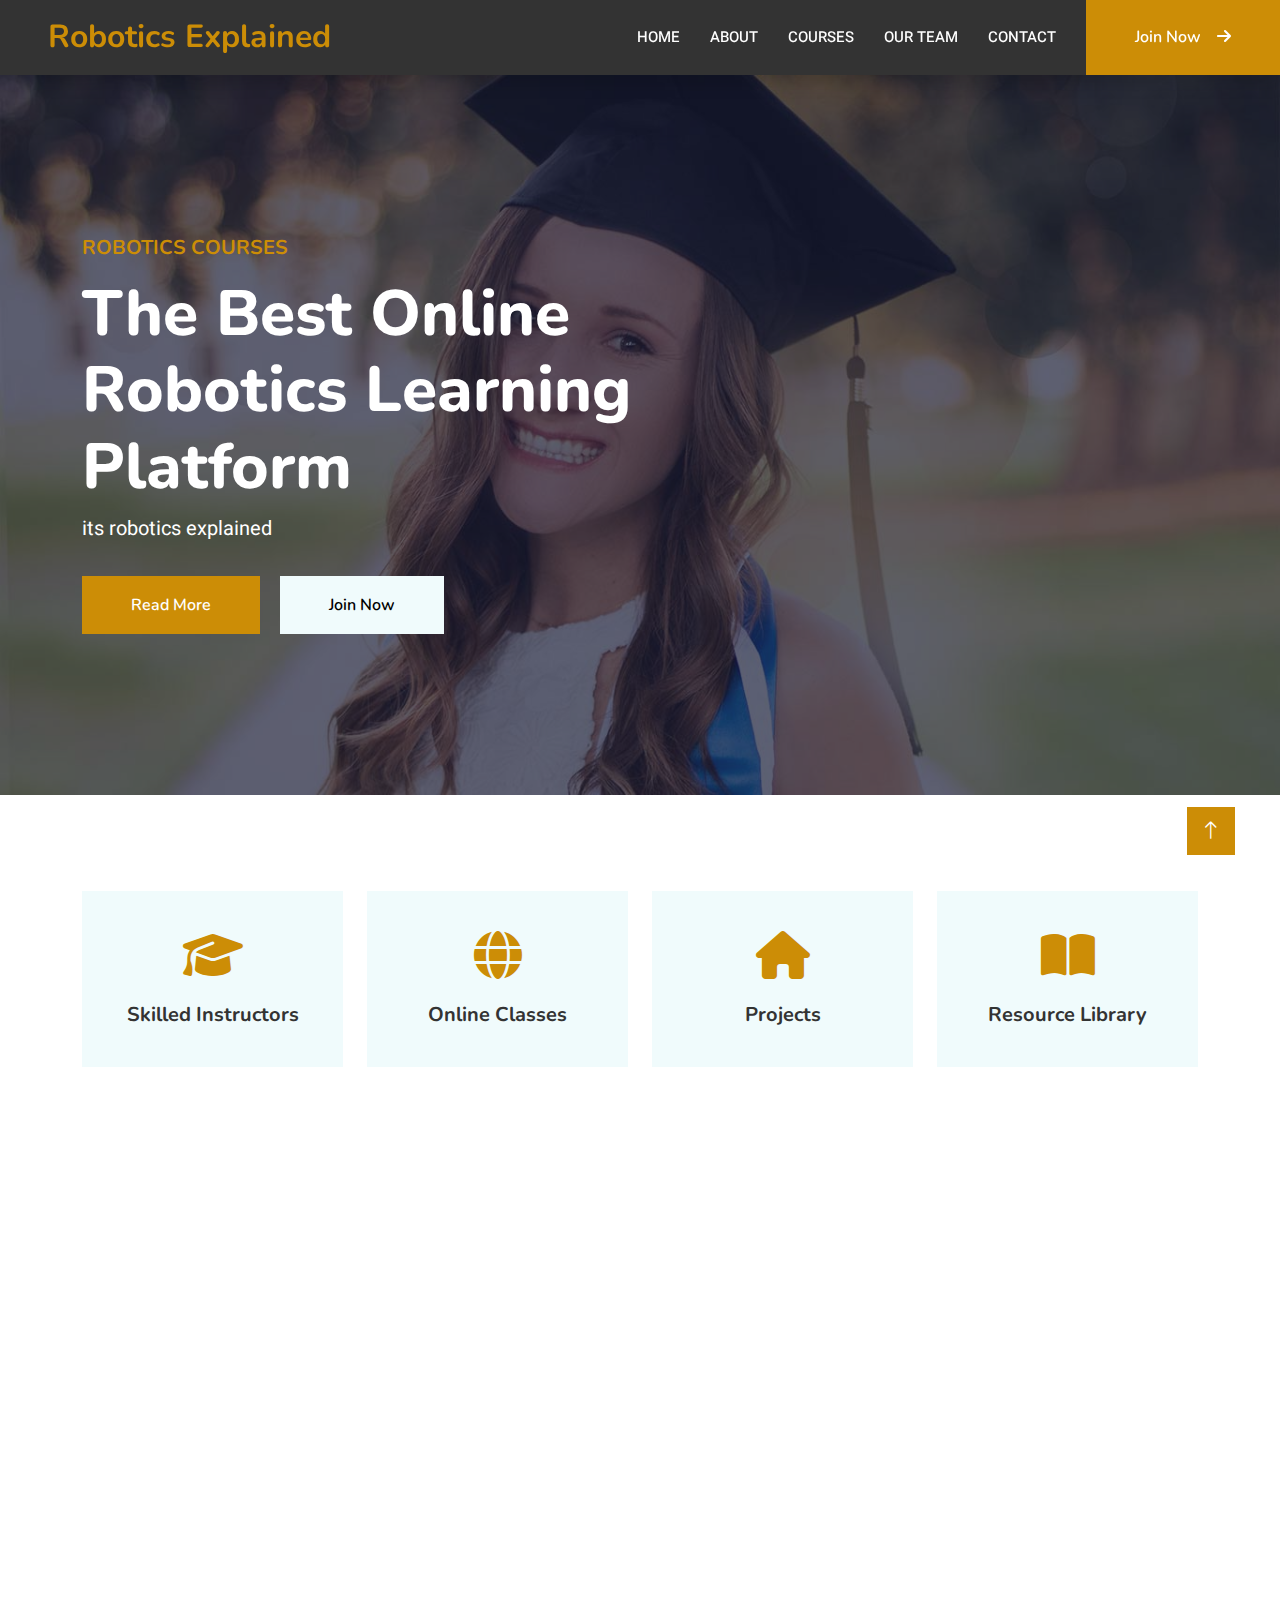
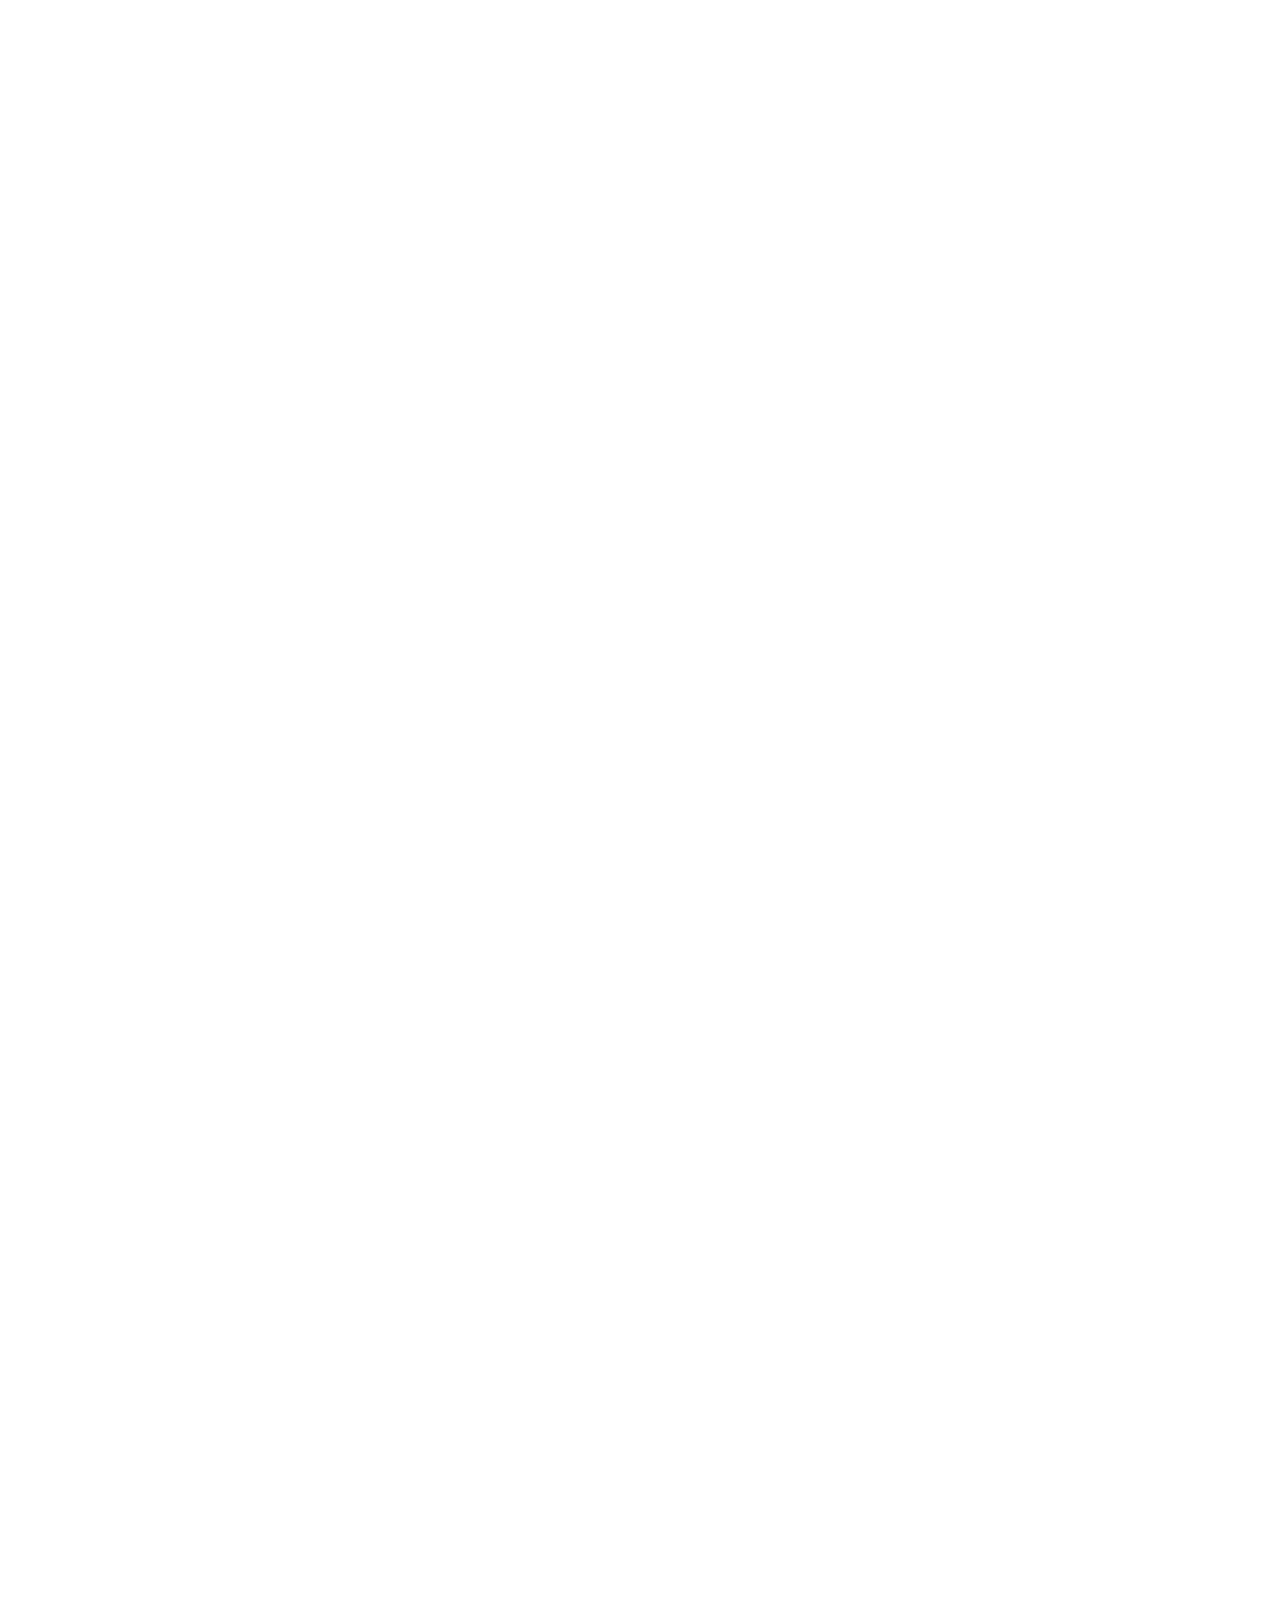
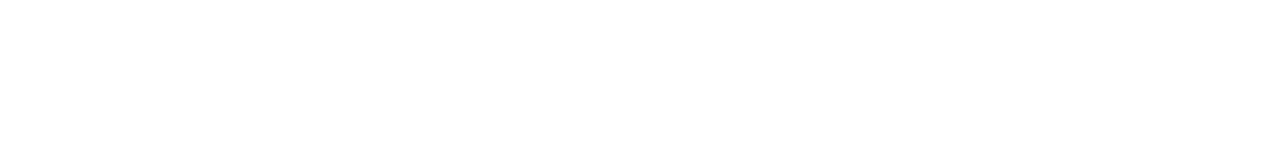
<file: index.html>
<!DOCTYPE html>
<html lang="en">

<head>
    <meta charset="utf-8">
    <title>Robotics Explained</title>
    <meta content="width=device-width, initial-scale=1.0" name="viewport">
    <meta content="" name="keywords">
    <meta content="" name="description">

    <!-- Favicon -->
    <link href="img/logo.png" rel="icon">

    <!-- Google Web Fonts -->
    <link rel="preconnect" href="https://fonts.googleapis.com">
    <link rel="preconnect" href="https://fonts.gstatic.com" crossorigin>
    <link href="https://fonts.googleapis.com/css2?family=Heebo:wght@400;500;600&family=Nunito:wght@600;700;800&display=swap" rel="stylesheet">

    <!-- Icon Font Stylesheet -->
    <link href="https://cdnjs.cloudflare.com/ajax/libs/font-awesome/6.4.2/css/all.min.css" rel="stylesheet">
    <link href="https://cdn.jsdelivr.net/npm/bootstrap-icons@1.4.1/font/bootstrap-icons.css" rel="stylesheet">

    <!-- Libraries Stylesheet -->
    <link href="lib/animate/animate.min.css" rel="stylesheet">
    <link href="lib/owlcarousel/assets/owl.carousel.min.css" rel="stylesheet">

    <!-- Customized Bootstrap Stylesheet -->
    <link href="css/bootstrap.min.css" rel="stylesheet">

    <!-- Template Stylesheet -->
    <link href="css/style.css" rel="stylesheet">
</head>

<body>
    <!-- Spinner Start -->
    <div id="spinner" class="show bg-white position-fixed translate-middle w-100 vh-100 top-50 start-50 d-flex align-items-center justify-content-center">
        <div class="spinner-border text-primary" style="width: 3rem; height: 3rem;" role="status">
            <span class="sr-only">Loading...</span>
        </div>
    </div>
    <!-- Spinner End -->


    <!-- Navbar Start -->
    <nav class="navbar navbar-expand-lg bg-white navbar-light shadow sticky-top p-0">
        <a href="./" class="navbar-brand d-flex align-items-center px-4 px-lg-5">
            <h2 class="m-0 text-primary"></i>Robotics Explained</h2>
        </a>
        <button type="button" class="navbar-toggler me-4" data-bs-toggle="collapse" data-bs-target="#navbarCollapse">
            <span class="navbar-toggler-icon"></span>
        </button>
        <div class="collapse navbar-collapse" id="navbarCollapse">
            <div class="navbar-nav ms-auto p-4 p-lg-0">
                <a href="./" class="nav-item nav-link active">Home</a>
                <a href="./about" class="nav-item nav-link">About</a>
                <a href="./courses" class="nav-item nav-link">Courses</a>
                <a href="./team" class="nav-item nav-link">Our Team</a>
                <!-- <div class="nav-item dropdown">
                    <a href="#" class="nav-link dropdown-toggle" data-bs-toggle="dropdown">Pages</a>
                    <div class="dropdown-menu fade-down m-0">
                        <a href="team.html" class="dropdown-item">Our Team</a>
                        <a href="testimonial.html" class="dropdown-item">Testimonial</a>
                        <a href="404.html" class="dropdown-item">404 Page</a>
                    </div>
                </div> -->
                <a href="./contact" class="nav-item nav-link">Contact</a>
            </div>
            <a href="" class="btn btn-primary py-4 px-lg-5 d-none d-lg-block">Join Now<i class="fa fa-arrow-right ms-3"></i></a>
        </div>
    </nav>
    <!-- Navbar End -->


    <!-- Carousel Start -->
    <div class="container-fluid p-0 mb-5">
        <div class="owl-carousel header-carousel position-relative">
            <div class="owl-carousel-item position-relative">
                <img class="img-fluid" src="img/carousel-1.jpg" alt="">
                <div class="position-absolute top-0 start-0 w-100 h-100 d-flex align-items-center" style="background: rgba(24, 29, 56, .7);">
                    <div class="container">
                        <div class="row justify-content-start">
                            <div class="col-sm-10 col-lg-8">
                                <h5 class="text-primary text-uppercase mb-3 animated slideInDown">Robotics Courses</h5>
                                <h1 class="display-3 text-white animated slideInDown">The Best Online Robotics Learning Platform</h1>
                                <p class="fs-5 text-white mb-4 pb-2">its robotics explained</p>
                                <a href="" class="btn btn-primary py-md-3 px-md-5 me-3 animated slideInLeft">Read More</a>
                                <a href="" class="btn btn-light py-md-3 px-md-5 animated slideInRight">Join Now</a>
                            </div>
                        </div>
                    </div>
                </div>
            </div>
            <!-- <div class="owl-carousel-item position-relative">
                <img class="img-fluid" src="img/carousel-2.jpg" alt="">
                <div class="position-absolute top-0 start-0 w-100 h-100 d-flex align-items-center" style="background: rgba(24, 29, 56, .7);">
                    <div class="container">
                        <div class="row justify-content-start">
                            <div class="col-sm-10 col-lg-8">
                                <h5 class="text-primary text-uppercase mb-3 animated slideInDown">Best Online Courses</h5>
                                <h1 class="display-3 text-white animated slideInDown">Get Educated Online From Your Home</h1>
                                <p class="fs-5 text-white mb-4 pb-2">Vero elitr justo clita lorem. Ipsum dolor at sed stet sit diam no. Kasd rebum ipsum et diam justo clita et kasd rebum sea sanctus eirmod elitr.</p>
                                <a href="" class="btn btn-primary py-md-3 px-md-5 me-3 animated slideInLeft">Read More</a>
                                <a href="" class="btn btn-light py-md-3 px-md-5 animated slideInRight">Join Now</a>
                            </div>
                        </div>
                    </div>
                </div>
            </div> -->
        </div>
    </div>
    <!-- Carousel End -->


    <!-- Service Start -->
    <div class="container-xxl py-5">
        <div class="container">
            <div class="row g-4">
                <div class="col-lg-3 col-sm-6 wow fadeInUp" data-wow-delay="0.1s">
                    <div class="service-item text-center pt-3">
                        <div class="p-4">
                            <i class="fa fa-3x fa-graduation-cap text-primary mb-4"></i>
                            <h5 class="mb-3">Skilled Instructors</h5>
                            <p></p>
                        </div>
                    </div>
                </div>
                <div class="col-lg-3 col-sm-6 wow fadeInUp" data-wow-delay="0.3s">
                    <div class="service-item text-center pt-3">
                        <div class="p-4">
                            <i class="fa fa-3x fa-globe text-primary mb-4"></i>
                            <h5 class="mb-3">Online Classes</h5>
                            <p></p>
                        </div>
                    </div>
                </div>
                <div class="col-lg-3 col-sm-6 wow fadeInUp" data-wow-delay="0.5s">
                    <div class="service-item text-center pt-3">
                        <div class="p-4">
                            <i class="fa fa-3x fa-home text-primary mb-4"></i>
                            <h5 class="mb-3">Projects</h5>
                            <p></p>
                        </div>
                    </div>
                </div>
                <div class="col-lg-3 col-sm-6 wow fadeInUp" data-wow-delay="0.7s">
                    <div class="service-item text-center pt-3">
                        <div class="p-4">
                            <i class="fa fa-3x fa-book-open text-primary mb-4"></i>
                            <h5 class="mb-3">Resource Library</h5>
                            <p></p>
                        </div>
                    </div>
                </div>
            </div>
        </div>
    </div>
    <!-- Service End -->


    <!-- About Start -->
    <div class="container-xxl py-5">
        <div class="container">
            <div class="row g-5">
                <div class="col-lg-6 wow fadeInUp" data-wow-delay="0.1s" style="min-height: 400px;">
                    <div class="position-relative h-100">
                        <img class="img-fluid position-absolute w-100 h-100" src="img/about.jpg" alt="" style="object-fit: cover;">
                    </div>
                </div>
                <div class="col-lg-6 wow fadeInUp" data-wow-delay="0.3s">
                    <h6 class="section-title bg-white text-start text-primary pe-3">About Us</h6>
                    <h1 class="mb-4">Welcome to Robotics Explained</h1>
                    <!-- <p class="mb-4">Tempor erat elitr rebum at clita. Diam dolor diam ipsum sit. Aliqu diam amet diam et eos. Clita erat ipsum et lorem et sit.</p>
                    <p class="mb-4">Tempor erat elitr rebum at clita. Diam dolor diam ipsum sit. Aliqu diam amet diam et eos. Clita erat ipsum et lorem et sit, sed stet lorem sit clita duo justo magna dolore erat amet</p> -->
                    <div class="row gy-2 gx-4 mb-4">
                        <div class="col-sm-6">
                            <p class="mb-0"><i class="fa fa-arrow-right text-primary me-2"></i>Skilled Instructors</p>
                        </div>
                        <div class="col-sm-6">
                            <p class="mb-0"><i class="fa fa-arrow-right text-primary me-2"></i>Online Classes</p>
                        </div>
                        <div class="col-sm-6">
                            <p class="mb-0"><i class="fa fa-arrow-right text-primary me-2"></i>International Certificate</p>
                        </div>
                        <div class="col-sm-6">
                            <p class="mb-0"><i class="fa fa-arrow-right text-primary me-2"></i>Skilled Instructors</p>
                        </div>
                        <div class="col-sm-6">
                            <p class="mb-0"><i class="fa fa-arrow-right text-primary me-2"></i>Online Classes</p>
                        </div>
                        <div class="col-sm-6">
                            <p class="mb-0"><i class="fa fa-arrow-right text-primary me-2"></i>International Certificate</p>
                        </div>
                    </div>
                    <a class="btn btn-primary py-3 px-5 mt-2" href="">Read More</a>
                </div>
            </div>
        </div>
    </div>
    <!-- About End -->


    <!-- Categories Start -->
    <!-- <div class="container-xxl py-5 category">
        <div class="container">
            <div class="text-center wow fadeInUp" data-wow-delay="0.1s">
                <h6 class="section-title bg-white text-center text-primary px-3">Categories</h6>
                <h1 class="mb-5">Courses Categories</h1>
            </div>
            <div class="row g-3">
                <div class="col-lg-7 col-md-6">
                    <div class="row g-3">
                        <div class="col-lg-12 col-md-12 wow zoomIn" data-wow-delay="0.1s">
                            <a class="position-relative d-block overflow-hidden" href="">
                                <img class="img-fluid" src="img/cat-1.jpg" alt="">
                                <div class="bg-white text-center position-absolute bottom-0 end-0 py-2 px-3" style="margin: 1px;">
                                    <h5 class="m-0">ROS</h5>
                                    <small class="text-primary">2 Courses</small>
                                </div>
                            </a>
                        </div>
                        <div class="col-lg-6 col-md-12 wow zoomIn" data-wow-delay="0.3s">
                            <a class="position-relative d-block overflow-hidden" href="">
                                <img class="img-fluid" src="img/cat-2.jpg" alt="">
                                <div class="bg-white text-center position-absolute bottom-0 end-0 py-2 px-3" style="margin: 1px;">
                                    <h5 class="m-0">Deep Learning</h5>
                                    <small class="text-primary">2 Courses</small>
                                </div>
                            </a>
                        </div>
                        <div class="col-lg-6 col-md-12 wow zoomIn" data-wow-delay="0.5s">
                            <a class="position-relative d-block overflow-hidden" href="">
                                <img class="img-fluid" src="img/cat-3.jpg" alt="">
                                <div class="bg-white text-center position-absolute bottom-0 end-0 py-2 px-3" style="margin: 1px;">
                                    <h5 class="m-0">Robotics Simulators</h5>
                                    <small class="text-primary">3 Courses</small>
                                </div>
                            </a>
                        </div>
                    </div>
                </div>
                <div class="col-lg-5 col-md-6 wow zoomIn" data-wow-delay="0.7s" style="min-height: 350px;">
                    <a class="position-relative d-block h-100 overflow-hidden" href="">
                        <img class="img-fluid position-absolute w-100 h-100" src="img/cat-4.jpg" alt="" style="object-fit: cover;">
                        <div class="bg-white text-center position-absolute bottom-0 end-0 py-2 px-3" style="margin:  1px;">
                            <h5 class="m-0">Edge Devices</h5>
                            <small class="text-primary">1 Course</small>
                        </div>
                    </a>
                </div>
            </div>
        </div>
    </div> -->
    <!-- Categories Start -->


    <!-- Courses Start -->
    <div class="container-xxl py-5">
        <div class="container">
            <div class="text-center wow fadeInUp" data-wow-delay="0.1s">
                <h6 class="section-title bg-white text-center text-primary px-3">Courses</h6>
                <h1 class="mb-5">Popular Courses</h1>
            </div>
            <div class="row g-4 justify-content-center">
                <div class="col-lg-4 col-md-6 wow fadeInUp" data-wow-delay="0.1s">
                    <div class="course-item bg-light">
                        <div class="position-relative overflow-hidden">
                            <img class="img-fluid" src="img/course-1.jpg" alt="">
                            <div class="w-100 d-flex justify-content-center position-absolute bottom-0 start-0 mb-4">
                                <a href="#" class="flex-shrink-0 btn btn-sm btn-primary px-3 border-end" style="border-radius: 30px 0 0 30px;">Read More</a>
                                <a href="#" class="flex-shrink-0 btn btn-sm btn-primary px-3" style="border-radius: 0 30px 30px 0;">Join Now</a>
                            </div>
                        </div>
                        <div class="text-center p-4 pb-0">
                            <h3 class="mb-0">Free</h3>
                            <div class="mb-3">
                                <small class="fa fa-star text-primary"></small>
                                <small class="fa fa-star text-primary"></small>
                                <small class="fa fa-star text-primary"></small>
                                <small class="fa fa-star text-primary"></small>
                                <small class="fa fa-star text-primary"></small>
                                <small>(12)</small>
                            </div>
                            <h5 class="mb-4">Robotics Operating System (ROS)</h5>
                        </div>
                        <div class="d-flex border-top">
                            <small class="flex-fill text-center border-end py-2"><i class="fa fa-user-tie text-primary me-2"></i>Mumuksh</small>
                            <small class="flex-fill text-center border-end py-2"><i class="fa fa-clock text-primary me-2"></i>1.49 Hrs</small>
                            <small class="flex-fill text-center py-2"><i class="fa fa-user text-primary me-2"></i>30 Students</small>
                        </div>
                    </div>
                </div>
                <div class="col-lg-4 col-md-6 wow fadeInUp" data-wow-delay="0.3s">
                    <div class="course-item bg-light">
                        <div class="position-relative overflow-hidden">
                            <img class="img-fluid" src="img/course-2.jpg" alt="">
                            <div class="w-100 d-flex justify-content-center position-absolute bottom-0 start-0 mb-4">
                                <a href="#" class="flex-shrink-0 btn btn-sm btn-primary px-3 border-end" style="border-radius: 30px 0 0 30px;">Read More</a>
                                <a href="#" class="flex-shrink-0 btn btn-sm btn-primary px-3" style="border-radius: 0 30px 30px 0;">Join Now</a>
                            </div>
                        </div>
                        <div class="text-center p-4 pb-0">
                            <h3 class="mb-0">Free</h3>
                            <div class="mb-3">
                                <small class="fa fa-star text-primary"></small>
                                <small class="fa fa-star text-primary"></small>
                                <small class="fa fa-star text-primary"></small>
                                <small class="fa fa-star text-primary"></small>
                                <small class="fa fa-star text-primary"></small>
                                <small>(10)</small>
                            </div>
                            <h5 class="mb-4">Deep Learning for Robotics</h5>
                        </div>
                        <div class="d-flex border-top">
                            <small class="flex-fill text-center border-end py-2"><i class="fa fa-user-tie text-primary me-2"></i>Manan</small>
                            <small class="flex-fill text-center border-end py-2"><i class="fa fa-clock text-primary me-2"></i>10.49 Hrs</small>
                            <small class="flex-fill text-center py-2"><i class="fa fa-user text-primary me-2"></i>30 Students</small>
                        </div>
                    </div>
                </div>
                <div class="col-lg-4 col-md-6 wow fadeInUp" data-wow-delay="0.5s">
                    <div class="course-item bg-light">
                        <div class="position-relative overflow-hidden">
                            <img class="img-fluid" src="img/course-3.jpg" alt="">
                            <div class="w-100 d-flex justify-content-center position-absolute bottom-0 start-0 mb-4">
                                <a href="#" class="flex-shrink-0 btn btn-sm btn-primary px-3 border-end" style="border-radius: 30px 0 0 30px;">Read More</a>
                                <a href="#" class="flex-shrink-0 btn btn-sm btn-primary px-3" style="border-radius: 0 30px 30px 0;">Join Now</a>
                            </div>
                        </div>
                        <div class="text-center p-4 pb-0">
                            <h3 class="mb-0">Free</h3>
                            <div class="mb-3">
                                <small class="fa fa-star text-primary"></small>
                                <small class="fa fa-star text-primary"></small>
                                <small class="fa fa-star text-primary"></small>
                                <small class="fa fa-star text-primary"></small>
                                <small class="fa fa-star text-primary"></small>
                                <small>(1)</small>
                            </div>
                            <h5 class="mb-4">Deep Learning Tools for Edge Devices</h5>
                        </div>
                        <div class="d-flex border-top">
                            <small class="flex-fill text-center border-end py-2"><i class="fa fa-user-tie text-primary me-2"></i>Mumuksh</small>
                            <small class="flex-fill text-center border-end py-2"><i class="fa fa-clock text-primary me-2"></i>10 Hrs</small>
                            <small class="flex-fill text-center py-2"><i class="fa fa-user text-primary me-2"></i>30 Students</small>
                        </div>
                    </div>
                </div>
            </div>
        </div>
    </div>
    <!-- Courses End -->


    <!-- Team Start -->
    <div class="container-xxl py-5">
        <div class="container">
            <div class="text-center wow fadeInUp" data-wow-delay="0.1s">
                <h6 class="section-title bg-white text-center text-primary px-3">Instructors</h6>
                <h1 class="mb-5">Our Instructors</h1>
            </div>
            <div class="row g-4">
                <div class="col-lg-3 col-md-6 wow fadeInUp" data-wow-delay="0.1s">
                    <div class="team-item bg-light">
                        <div class="overflow-hidden">
                            <img class="img-fluid" src="img/team-1.jpg" alt="">
                        </div>
                        <div class="position-relative d-flex justify-content-center" style="margin-top: -23px;">
                            <div class="bg-light d-flex justify-content-center pt-2 px-1">
                                <a class="btn btn-sm-square btn-primary mx-1" href="https://www.linkedin.com/in/manan-tayal/"><i class="fab fa-linkedin-in"></i></a>
                                <a class="btn btn-sm-square btn-primary mx-1" href="https://x.com/tayalmanan28"><i class="fab fa-x-twitter"></i></a>
                                <a class="btn btn-sm-square btn-primary mx-1" href="https://github.com/tayalmanan28"><i class="fab fa-github"></i></a>
                            </div>
                        </div>
                        <div class="text-center p-4">
                            <h5 class="mb-0">Manan Tayal</h5>
                            <small>PhD, IISc, IIT Bombay'21</small>
                        </div>
                    </div>
                </div>
                <div class="col-lg-3 col-md-6 wow fadeInUp" data-wow-delay="0.3s">
                    <div class="team-item bg-light">
                        <div class="overflow-hidden">
                            <img class="img-fluid" src="img/team-2.jpg" alt="">
                        </div>
                        <div class="position-relative d-flex justify-content-center" style="margin-top: -23px;">
                            <div class="bg-light d-flex justify-content-center pt-2 px-1">
                                <a class="btn btn-sm-square btn-primary mx-1" href="https://www.linkedin.com/in/mumuksh-tayal-9802aa1b9/"><i class="fab fa-linkedin-in"></i></a>
                                <a class="btn btn-sm-square btn-primary mx-1" href="https://x.com/MT1699"><i class="fab fa-x-twitter"></i></a>
                                <a class="btn btn-sm-square btn-primary mx-1" href="https://github.com/MumukshTayal"><i class="fab fa-github"></i></a>
                            </div>
                        </div>
                        <div class="text-center p-4">
                            <h5 class="mb-0">Mumuksh Tayal</h5>
                            <small>M.Tech (Res.), IISc, IIT Gandhinagar'24</small>
                        </div>
                    </div>
                </div>
                <!-- <div class="col-lg-3 col-md-6 wow fadeInUp" data-wow-delay="0.5s">
                    <div class="team-item bg-light">
                        <div class="overflow-hidden">
                            <img class="img-fluid" src="img/team-3.jpg" alt="">
                        </div>
                        <div class="position-relative d-flex justify-content-center" style="margin-top: -23px;">
                            <div class="bg-light d-flex justify-content-center pt-2 px-1">
                                <a class="btn btn-sm-square btn-primary mx-1" href=""><i class="fab fa-facebook-f"></i></a>
                                <a class="btn btn-sm-square btn-primary mx-1" href=""><i class="fab fa-twitter"></i></a>
                                <a class="btn btn-sm-square btn-primary mx-1" href=""><i class="fab fa-instagram"></i></a>
                            </div>
                        </div>
                        <div class="text-center p-4">
                            <h5 class="mb-0">Instructor Name</h5>
                            <small>Designation</small>
                        </div>
                    </div>
                </div>
                <div class="col-lg-3 col-md-6 wow fadeInUp" data-wow-delay="0.7s">
                    <div class="team-item bg-light">
                        <div class="overflow-hidden">
                            <img class="img-fluid" src="img/team-4.jpg" alt="">
                        </div>
                        <div class="position-relative d-flex justify-content-center" style="margin-top: -23px;">
                            <div class="bg-light d-flex justify-content-center pt-2 px-1">
                                <a class="btn btn-sm-square btn-primary mx-1" href=""><i class="fab fa-facebook-f"></i></a>
                                <a class="btn btn-sm-square btn-primary mx-1" href=""><i class="fab fa-twitter"></i></a>
                                <a class="btn btn-sm-square btn-primary mx-1" href=""><i class="fab fa-instagram"></i></a>
                            </div>
                        </div>
                        <div class="text-center p-4">
                            <h5 class="mb-0">Instructor Name</h5>
                            <small>Designation</small>
                        </div>
                    </div>
                </div> -->
            </div>
        </div>
    </div>
    <!-- Team End -->


    <!-- Testimonial Start -->
    <!-- <div class="container-xxl py-5 wow fadeInUp" data-wow-delay="0.1s">
        <div class="container">
            <div class="text-center">
                <h6 class="section-title bg-white text-center text-primary px-3">Testimonial</h6>
                <h1 class="mb-5">Our Students Say!</h1>
            </div>
            <div class="owl-carousel testimonial-carousel position-relative">
                <div class="testimonial-item text-center">
                    <img class="border rounded-circle p-2 mx-auto mb-3" src="img/testimonial-1.jpg" style="width: 80px; height: 80px;">
                    <h5 class="mb-0">Client Name</h5>
                    <p>Profession</p>
                    <div class="testimonial-text bg-light text-center p-4">
                    <p class="mb-0">Tempor erat elitr rebum at clita. Diam dolor diam ipsum sit diam amet diam et eos. Clita erat ipsum et lorem et sit.</p>
                    </div>
                </div>
                <div class="testimonial-item text-center">
                    <img class="border rounded-circle p-2 mx-auto mb-3" src="img/testimonial-2.jpg" style="width: 80px; height: 80px;">
                    <h5 class="mb-0">Client Name</h5>
                    <p>Profession</p>
                    <div class="testimonial-text bg-light text-center p-4">
                    <p class="mb-0">Tempor erat elitr rebum at clita. Diam dolor diam ipsum sit diam amet diam et eos. Clita erat ipsum et lorem et sit.</p>
                    </div>
                </div>
                <div class="testimonial-item text-center">
                    <img class="border rounded-circle p-2 mx-auto mb-3" src="img/testimonial-3.jpg" style="width: 80px; height: 80px;">
                    <h5 class="mb-0">Client Name</h5>
                    <p>Profession</p>
                    <div class="testimonial-text bg-light text-center p-4">
                    <p class="mb-0">Tempor erat elitr rebum at clita. Diam dolor diam ipsum sit diam amet diam et eos. Clita erat ipsum et lorem et sit.</p>
                    </div>
                </div>
                <div class="testimonial-item text-center">
                    <img class="border rounded-circle p-2 mx-auto mb-3" src="img/testimonial-4.jpg" style="width: 80px; height: 80px;">
                    <h5 class="mb-0">Client Name</h5>
                    <p>Profession</p>
                    <div class="testimonial-text bg-light text-center p-4">
                    <p class="mb-0">Tempor erat elitr rebum at clita. Diam dolor diam ipsum sit diam amet diam et eos. Clita erat ipsum et lorem et sit.</p>
                    </div>
                </div>
            </div>
        </div>
    </div> -->
    <!-- Testimonial End -->
        

    <!-- Footer Start -->
    <div class="container-fluid bg-dark text-light footer pt-5 mt-5 wow fadeIn" data-wow-delay="0.1s">
        <div class="container py-5">
            <div class="row g-5">
                <div class="col-lg-3 col-md-6">
                    <h4 class="text-white mb-3">Quick Link</h4>
                    <a class="btn btn-link" href="">About Us</a>
                    <a class="btn btn-link" href="">Contact Us</a>
                    <a class="btn btn-link" href="">Privacy Policy</a>
                    <a class="btn btn-link" href="">Terms & Condition</a>
                    <a class="btn btn-link" href="">FAQs & Help</a>
                </div>
                <div class="col-lg-3 col-md-6">
                    <h4 class="text-white mb-3">Contact</h4>
                    <p class="mb-2"><i class="fa fa-map-marker-alt me-3"></i>Bangalore, India</p>
                    <p class="mb-2"><i class="fa fa-phone-alt me-3"></i>+012 345 67890</p>
                    <p class="mb-2"><i class="fa fa-envelope me-3"></i>info@example.com</p>
                    <div class="d-flex pt-2">
                        <a class="btn btn-outline-light btn-social" href="https://x.com/robotics_exp"><i class="fab fa-x-twitter"></i></a>
                        <a class="btn btn-outline-light btn-social" href="https://www.youtube.com/@robotics-explained"><i class="fab fa-youtube"></i></a>
                        <a class="btn btn-outline-light btn-social" href="https://www.linkedin.com/company/robotics-explained/"><i class="fab fa-linkedin-in"></i></a>
                    </div>
                </div>
                <!-- <div class="col-lg-3 col-md-6">
                    <h4 class="text-white mb-3">Gallery</h4>
                    <div class="row g-2 pt-2">
                        <div class="col-4">
                            <img class="img-fluid bg-light p-1" src="img/course-1.jpg" alt="">
                        </div>
                        <div class="col-4">
                            <img class="img-fluid bg-light p-1" src="img/course-2.jpg" alt="">
                        </div>
                        <div class="col-4">
                            <img class="img-fluid bg-light p-1" src="img/course-3.jpg" alt="">
                        </div>
                        <div class="col-4">
                            <img class="img-fluid bg-light p-1" src="img/course-2.jpg" alt="">
                        </div>
                        <div class="col-4">
                            <img class="img-fluid bg-light p-1" src="img/course-3.jpg" alt="">
                        </div>
                        <div class="col-4">
                            <img class="img-fluid bg-light p-1" src="img/course-1.jpg" alt="">
                        </div>
                    </div>
                </div> -->
                <!-- <div class="col-lg-3 col-md-6">
                    <h4 class="text-white mb-3">Newsletter</h4>
                    <p>Dolor amet sit justo amet elitr clita ipsum elitr est.</p>
                    <div class="position-relative mx-auto" style="max-width: 400px;">
                        <input class="form-control border-0 w-100 py-3 ps-4 pe-5" type="text" placeholder="Your email">
                        <button type="button" class="btn btn-primary py-2 position-absolute top-0 end-0 mt-2 me-2">SignUp</button>
                    </div>
                </div> -->
            </div>
        </div>
        <div class="container">
            <div class="copyright">
                <div class="row">
                    <div class="col-md-6 text-center text-md-start mb-3 mb-md-0">
                        &copy; <a class="border-bottom" href="#">Robotics Explained</a>, All Right Reserved.

                        <!--/*** This template is free as long as you keep the footer author’s credit link/attribution link/backlink. If you'd like to use the template without the footer author’s credit link/attribution link/backlink, you can purchase the Credit Removal License from "https://htmlcodex.com/credit-removal". Thank you for your support. ***/-->
                        Designed By <a class="border-bottom" href="https://htmlcodex.com">HTML Codex</a>
                    </div>
                    <!-- <div class="col-md-6 text-center text-md-end">
                        <div class="footer-menu">
                            <a href="">Home</a>
                            <a href="">Cookies</a>
                            <a href="">Help</a>
                            <a href="">FQAs</a>
                        </div>
                    </div> -->
                </div>
            </div>
        </div>
    </div>
    <!-- Footer End -->


    <!-- Back to Top -->
    <a href="#" class="btn btn-lg btn-primary btn-lg-square back-to-top"><i class="bi bi-arrow-up"></i></a>


    <!-- JavaScript Libraries -->
    <script src="https://code.jquery.com/jquery-3.4.1.min.js"></script>
    <script src="https://cdn.jsdelivr.net/npm/bootstrap@5.0.0/dist/js/bootstrap.bundle.min.js"></script>
    <script src="lib/wow/wow.min.js"></script>
    <script src="lib/easing/easing.min.js"></script>
    <script src="lib/waypoints/waypoints.min.js"></script>
    <script src="lib/owlcarousel/owl.carousel.min.js"></script>

    <!-- Template Javascript -->
    <script src="js/main.js"></script>
</body>

</html>
</file>
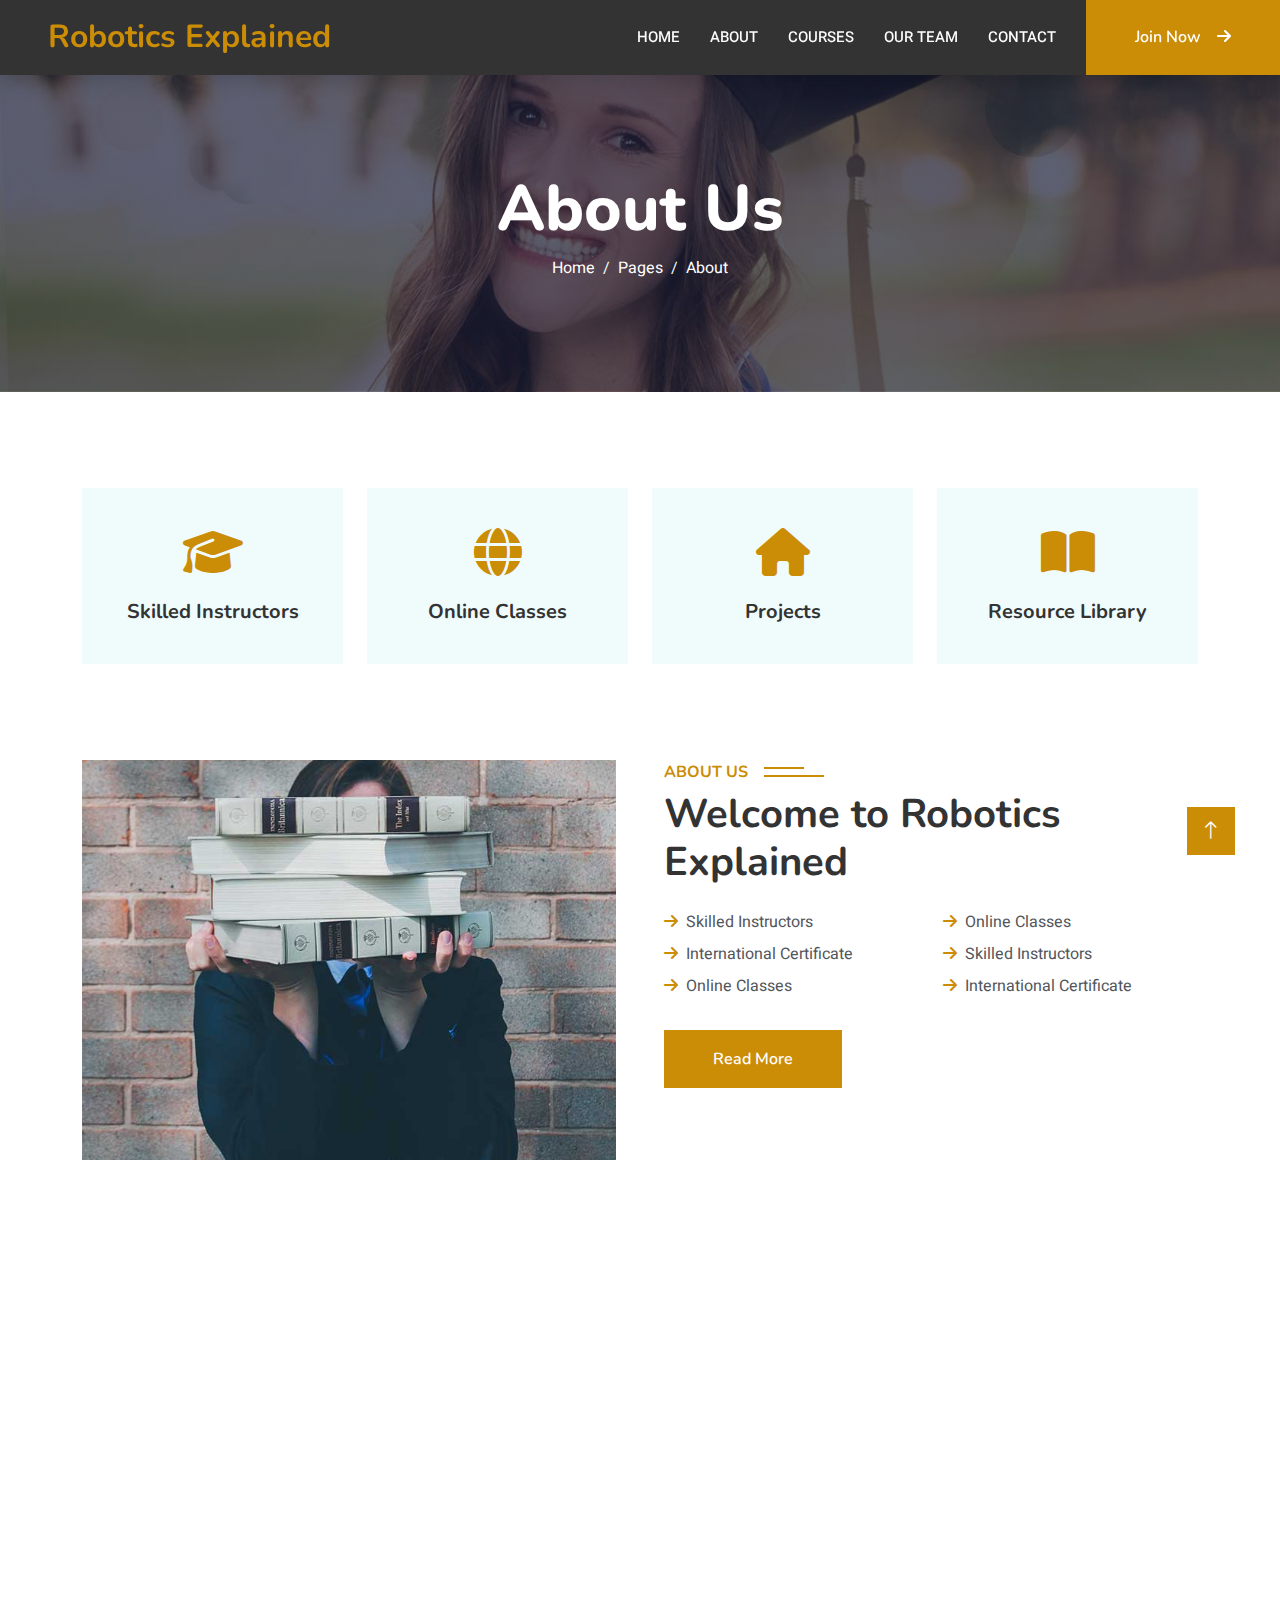
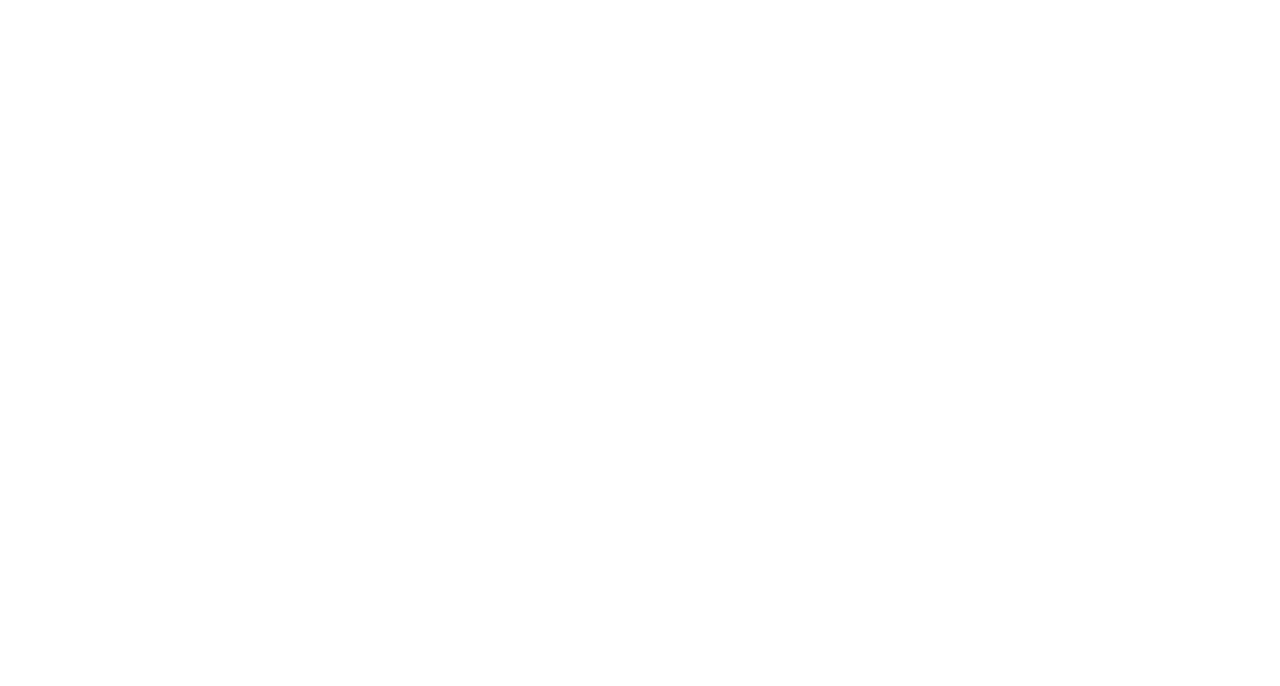
<file: about.html>
<!DOCTYPE html>
<html lang="en">

<head>
    <meta charset="utf-8">
    <title>Robotics Explained</title>
    <meta content="width=device-width, initial-scale=1.0" name="viewport">
    <meta content="" name="keywords">
    <meta content="" name="description">

    <!-- Favicon -->
    <link href="img/logo.png" rel="icon">

    <!-- Google Web Fonts -->
    <link rel="preconnect" href="https://fonts.googleapis.com">
    <link rel="preconnect" href="https://fonts.gstatic.com" crossorigin>
    <link href="https://fonts.googleapis.com/css2?family=Heebo:wght@400;500;600&family=Nunito:wght@600;700;800&display=swap" rel="stylesheet">

    <!-- Icon Font Stylesheet -->
    <link href="https://cdnjs.cloudflare.com/ajax/libs/font-awesome/6.4.2/css/all.min.css" rel="stylesheet">
    <link href="https://cdn.jsdelivr.net/npm/bootstrap-icons@1.4.1/font/bootstrap-icons.css" rel="stylesheet">

    <!-- Libraries Stylesheet -->
    <link href="lib/animate/animate.min.css" rel="stylesheet">
    <link href="lib/owlcarousel/assets/owl.carousel.min.css" rel="stylesheet">

    <!-- Customized Bootstrap Stylesheet -->
    <link href="css/bootstrap.min.css" rel="stylesheet">

    <!-- Template Stylesheet -->
    <link href="css/style.css" rel="stylesheet">
</head>

<body>
    <!-- Spinner Start -->
    <div id="spinner" class="show bg-white position-fixed translate-middle w-100 vh-100 top-50 start-50 d-flex align-items-center justify-content-center">
        <div class="spinner-border text-primary" style="width: 3rem; height: 3rem;" role="status">
            <span class="sr-only">Loading...</span>
        </div>
    </div>
    <!-- Spinner End -->


    <!-- Navbar Start -->
    <nav class="navbar navbar-expand-lg bg-white navbar-light shadow sticky-top p-0">
        <a href="./" class="navbar-brand d-flex align-items-center px-4 px-lg-5">
            <h2 class="m-0 text-primary"></i>Robotics Explained</h2>
        </a>
        <button type="button" class="navbar-toggler me-4" data-bs-toggle="collapse" data-bs-target="#navbarCollapse">
            <span class="navbar-toggler-icon"></span>
        </button>
        <div class="collapse navbar-collapse" id="navbarCollapse">
            <div class="navbar-nav ms-auto p-4 p-lg-0">
                <a href="./" class="nav-item nav-link active">Home</a>
                <a href="./about" class="nav-item nav-link">About</a>
                <a href="./courses" class="nav-item nav-link">Courses</a>
                <a href="./team" class="nav-item nav-link">Our Team</a>
                <!-- <div class="nav-item dropdown">
                    <a href="#" class="nav-link dropdown-toggle" data-bs-toggle="dropdown">Pages</a>
                    <div class="dropdown-menu fade-down m-0">
                        <a href="team.html" class="dropdown-item">Our Team</a>
                        <a href="testimonial.html" class="dropdown-item">Testimonial</a>
                        <a href="404.html" class="dropdown-item">404 Page</a>
                    </div>
                </div> -->
                <a href="./contact" class="nav-item nav-link">Contact</a>
            </div>
            <a href="" class="btn btn-primary py-4 px-lg-5 d-none d-lg-block">Join Now<i class="fa fa-arrow-right ms-3"></i></a>
        </div>
    </nav>
    <!-- Navbar End -->


    <!-- Header Start -->
    <div class="container-fluid bg-primary py-5 mb-5 page-header">
        <div class="container py-5">
            <div class="row justify-content-center">
                <div class="col-lg-10 text-center">
                    <h1 class="display-3 text-white animated slideInDown">About Us</h1>
                    <nav aria-label="breadcrumb">
                        <ol class="breadcrumb justify-content-center">
                            <li class="breadcrumb-item"><a class="text-white" href="#">Home</a></li>
                            <li class="breadcrumb-item"><a class="text-white" href="#">Pages</a></li>
                            <li class="breadcrumb-item text-white active" aria-current="page">About</li>
                        </ol>
                    </nav>
                </div>
            </div>
        </div>
    </div>
    <!-- Header End -->


    <!-- Service Start -->
    <div class="container-xxl py-5">
        <div class="container">
            <div class="row g-4">
                <div class="col-lg-3 col-sm-6 wow fadeInUp" data-wow-delay="0.1s">
                    <div class="service-item text-center pt-3">
                        <div class="p-4">
                            <i class="fa fa-3x fa-graduation-cap text-primary mb-4"></i>
                            <h5 class="mb-3">Skilled Instructors</h5>
                            <p></p>
                        </div>
                    </div>
                </div>
                <div class="col-lg-3 col-sm-6 wow fadeInUp" data-wow-delay="0.3s">
                    <div class="service-item text-center pt-3">
                        <div class="p-4">
                            <i class="fa fa-3x fa-globe text-primary mb-4"></i>
                            <h5 class="mb-3">Online Classes</h5>
                            <p></p>
                        </div>
                    </div>
                </div>
                <div class="col-lg-3 col-sm-6 wow fadeInUp" data-wow-delay="0.5s">
                    <div class="service-item text-center pt-3">
                        <div class="p-4">
                            <i class="fa fa-3x fa-home text-primary mb-4"></i>
                            <h5 class="mb-3">Projects</h5>
                            <p></p>
                        </div>
                    </div>
                </div>
                <div class="col-lg-3 col-sm-6 wow fadeInUp" data-wow-delay="0.7s">
                    <div class="service-item text-center pt-3">
                        <div class="p-4">
                            <i class="fa fa-3x fa-book-open text-primary mb-4"></i>
                            <h5 class="mb-3">Resource Library</h5>
                            <p></p>
                        </div>
                    </div>
                </div>
            </div>
        </div>
    </div>
    <!-- Service End -->


    <!-- About Start -->
    <div class="container-xxl py-5">
        <div class="container">
            <div class="row g-5">
                <div class="col-lg-6 wow fadeInUp" data-wow-delay="0.1s" style="min-height: 400px;">
                    <div class="position-relative h-100">
                        <img class="img-fluid position-absolute w-100 h-100" src="img/about.jpg" alt="" style="object-fit: cover;">
                    </div>
                </div>
                <div class="col-lg-6 wow fadeInUp" data-wow-delay="0.3s">
                    <h6 class="section-title bg-white text-start text-primary pe-3">About Us</h6>
                    <h1 class="mb-4">Welcome to Robotics Explained</h1>
                    <!-- <p class="mb-4">Tempor erat elitr rebum at clita. Diam dolor diam ipsum sit. Aliqu diam amet diam et eos. Clita erat ipsum et lorem et sit.</p>
                    <p class="mb-4">Tempor erat elitr rebum at clita. Diam dolor diam ipsum sit. Aliqu diam amet diam et eos. Clita erat ipsum et lorem et sit, sed stet lorem sit clita duo justo magna dolore erat amet</p> -->
                    <div class="row gy-2 gx-4 mb-4">
                        <div class="col-sm-6">
                            <p class="mb-0"><i class="fa fa-arrow-right text-primary me-2"></i>Skilled Instructors</p>
                        </div>
                        <div class="col-sm-6">
                            <p class="mb-0"><i class="fa fa-arrow-right text-primary me-2"></i>Online Classes</p>
                        </div>
                        <div class="col-sm-6">
                            <p class="mb-0"><i class="fa fa-arrow-right text-primary me-2"></i>International Certificate</p>
                        </div>
                        <div class="col-sm-6">
                            <p class="mb-0"><i class="fa fa-arrow-right text-primary me-2"></i>Skilled Instructors</p>
                        </div>
                        <div class="col-sm-6">
                            <p class="mb-0"><i class="fa fa-arrow-right text-primary me-2"></i>Online Classes</p>
                        </div>
                        <div class="col-sm-6">
                            <p class="mb-0"><i class="fa fa-arrow-right text-primary me-2"></i>International Certificate</p>
                        </div>
                    </div>
                    <a class="btn btn-primary py-3 px-5 mt-2" href="">Read More</a>
                </div>
            </div>
        </div>
    </div>
    <!-- About End -->


    <!-- Team Start -->
    <div class="container-xxl py-5">
        <div class="container">
            <div class="text-center wow fadeInUp" data-wow-delay="0.1s">
                <h6 class="section-title bg-white text-center text-primary px-3">Instructors</h6>
                <h1 class="mb-5">Expert Instructors</h1>
            </div>
            <div class="row g-4">
                <div class="col-lg-3 col-md-6 wow fadeInUp" data-wow-delay="0.1s">
                    <div class="team-item bg-light">
                        <div class="overflow-hidden">
                            <img class="img-fluid" src="img/team-1.jpg" alt="">
                        </div>
                        <div class="position-relative d-flex justify-content-center" style="margin-top: -23px;">
                            <div class="bg-light d-flex justify-content-center pt-2 px-1">
                                <a class="btn btn-sm-square btn-primary mx-1" href=""><i class="fab fa-linkedin-in"></i></a>
                                <a class="btn btn-sm-square btn-primary mx-1" href=""><i class="fab fa-x-twitter"></i></a>
                                <a class="btn btn-sm-square btn-primary mx-1" href=""><i class="fab fa-instagram"></i></a>
                            </div>
                        </div>
                        <div class="text-center p-4">
                            <h5 class="mb-0">Manan Tayal</h5>
                            <small>PhD, IISc, IIT Bombay'21</small>
                        </div>
                    </div>
                </div>
                <div class="col-lg-3 col-md-6 wow fadeInUp" data-wow-delay="0.3s">
                    <div class="team-item bg-light">
                        <div class="overflow-hidden">
                            <img class="img-fluid" src="img/team-2.jpg" alt="">
                        </div>
                        <div class="position-relative d-flex justify-content-center" style="margin-top: -23px;">
                            <div class="bg-light d-flex justify-content-center pt-2 px-1">
                                <a class="btn btn-sm-square btn-primary mx-1" href=""><i class="fab fa-linkedin-in"></i></a>
                                <a class="btn btn-sm-square btn-primary mx-1" href=""><i class="fab fa-x-twitter"></i></a>
                                <a class="btn btn-sm-square btn-primary mx-1" href=""><i class="fab fa-instagram"></i></a>
                            </div>
                        </div>
                        <div class="text-center p-4">
                            <h5 class="mb-0">Mumuksh Tayal</h5>
                            <small>M.Tech (Res.), IISc, IIT Gandhinagar'24</small>
                        </div>
                    </div>
                </div>
                <!-- <div class="col-lg-3 col-md-6 wow fadeInUp" data-wow-delay="0.5s">
                    <div class="team-item bg-light">
                        <div class="overflow-hidden">
                            <img class="img-fluid" src="img/team-3.jpg" alt="">
                        </div>
                        <div class="position-relative d-flex justify-content-center" style="margin-top: -23px;">
                            <div class="bg-light d-flex justify-content-center pt-2 px-1">
                                <a class="btn btn-sm-square btn-primary mx-1" href=""><i class="fab fa-facebook-f"></i></a>
                                <a class="btn btn-sm-square btn-primary mx-1" href=""><i class="fab fa-twitter"></i></a>
                                <a class="btn btn-sm-square btn-primary mx-1" href=""><i class="fab fa-instagram"></i></a>
                            </div>
                        </div>
                        <div class="text-center p-4">
                            <h5 class="mb-0">Instructor Name</h5>
                            <small>Designation</small>
                        </div>
                    </div>
                </div>
                <div class="col-lg-3 col-md-6 wow fadeInUp" data-wow-delay="0.7s">
                    <div class="team-item bg-light">
                        <div class="overflow-hidden">
                            <img class="img-fluid" src="img/team-4.jpg" alt="">
                        </div>
                        <div class="position-relative d-flex justify-content-center" style="margin-top: -23px;">
                            <div class="bg-light d-flex justify-content-center pt-2 px-1">
                                <a class="btn btn-sm-square btn-primary mx-1" href=""><i class="fab fa-facebook-f"></i></a>
                                <a class="btn btn-sm-square btn-primary mx-1" href=""><i class="fab fa-twitter"></i></a>
                                <a class="btn btn-sm-square btn-primary mx-1" href=""><i class="fab fa-instagram"></i></a>
                            </div>
                        </div>
                        <div class="text-center p-4">
                            <h5 class="mb-0">Instructor Name</h5>
                            <small>Designation</small>
                        </div>
                    </div>
                </div> -->
            </div>
        </div>
    </div>
    <!-- Team End -->
        

    <!-- Footer Start -->
    <div class="container-fluid bg-dark text-light footer pt-5 mt-5 wow fadeIn" data-wow-delay="0.1s">
        <div class="container py-5">
            <div class="row g-5">
                <div class="col-lg-3 col-md-6">
                    <h4 class="text-white mb-3">Quick Link</h4>
                    <a class="btn btn-link" href="">About Us</a>
                    <a class="btn btn-link" href="">Contact Us</a>
                    <a class="btn btn-link" href="">Privacy Policy</a>
                    <a class="btn btn-link" href="">Terms & Condition</a>
                    <a class="btn btn-link" href="">FAQs & Help</a>
                </div>
                <div class="col-lg-3 col-md-6">
                    <h4 class="text-white mb-3">Contact</h4>
                    <p class="mb-2"><i class="fa fa-map-marker-alt me-3"></i>Bangalore, India</p>
                    <p class="mb-2"><i class="fa fa-phone-alt me-3"></i>+012 345 67890</p>
                    <p class="mb-2"><i class="fa fa-envelope me-3"></i>info@example.com</p>
                    <div class="d-flex pt-2">
                        <a class="btn btn-outline-light btn-social" href="https://x.com/robotics_exp"><i class="fab fa-x-twitter"></i></a>
                        <a class="btn btn-outline-light btn-social" href="https://www.youtube.com/@robotics-explained"><i class="fab fa-youtube"></i></a>
                        <a class="btn btn-outline-light btn-social" href="https://www.linkedin.com/company/robotics-explained/"><i class="fab fa-linkedin-in"></i></a>
                    </div>
                </div>
                <!-- <div class="col-lg-3 col-md-6">
                    <h4 class="text-white mb-3">Gallery</h4>
                    <div class="row g-2 pt-2">
                        <div class="col-4">
                            <img class="img-fluid bg-light p-1" src="img/course-1.jpg" alt="">
                        </div>
                        <div class="col-4">
                            <img class="img-fluid bg-light p-1" src="img/course-2.jpg" alt="">
                        </div>
                        <div class="col-4">
                            <img class="img-fluid bg-light p-1" src="img/course-3.jpg" alt="">
                        </div>
                        <div class="col-4">
                            <img class="img-fluid bg-light p-1" src="img/course-2.jpg" alt="">
                        </div>
                        <div class="col-4">
                            <img class="img-fluid bg-light p-1" src="img/course-3.jpg" alt="">
                        </div>
                        <div class="col-4">
                            <img class="img-fluid bg-light p-1" src="img/course-1.jpg" alt="">
                        </div>
                    </div>
                </div> -->
                <!-- <div class="col-lg-3 col-md-6">
                    <h4 class="text-white mb-3">Newsletter</h4>
                    <p>Dolor amet sit justo amet elitr clita ipsum elitr est.</p>
                    <div class="position-relative mx-auto" style="max-width: 400px;">
                        <input class="form-control border-0 w-100 py-3 ps-4 pe-5" type="text" placeholder="Your email">
                        <button type="button" class="btn btn-primary py-2 position-absolute top-0 end-0 mt-2 me-2">SignUp</button>
                    </div>
                </div> -->
            </div>
        </div>
        <div class="container">
            <div class="copyright">
                <div class="row">
                    <div class="col-md-6 text-center text-md-start mb-3 mb-md-0">
                        &copy; <a class="border-bottom" href="#">Robotics Explained</a>, All Right Reserved.

                        <!--/*** This template is free as long as you keep the footer author’s credit link/attribution link/backlink. If you'd like to use the template without the footer author’s credit link/attribution link/backlink, you can purchase the Credit Removal License from "https://htmlcodex.com/credit-removal". Thank you for your support. ***/-->
                        Designed By <a class="border-bottom" href="https://htmlcodex.com">HTML Codex</a>
                    </div>
                    <!-- <div class="col-md-6 text-center text-md-end">
                        <div class="footer-menu">
                            <a href="">Home</a>
                            <a href="">Cookies</a>
                            <a href="">Help</a>
                            <a href="">FQAs</a>
                        </div>
                    </div> -->
                </div>
            </div>
        </div>
    </div>
    <!-- Footer End -->

    <!-- Back to Top -->
    <a href="#" class="btn btn-lg btn-primary btn-lg-square back-to-top"><i class="bi bi-arrow-up"></i></a>


    <!-- JavaScript Libraries -->
    <script src="https://code.jquery.com/jquery-3.4.1.min.js"></script>
    <script src="https://cdn.jsdelivr.net/npm/bootstrap@5.0.0/dist/js/bootstrap.bundle.min.js"></script>
    <script src="lib/wow/wow.min.js"></script>
    <script src="lib/easing/easing.min.js"></script>
    <script src="lib/waypoints/waypoints.min.js"></script>
    <script src="lib/owlcarousel/owl.carousel.min.js"></script>

    <!-- Template Javascript -->
    <script src="js/main.js"></script>
</body>

</html>
</file>
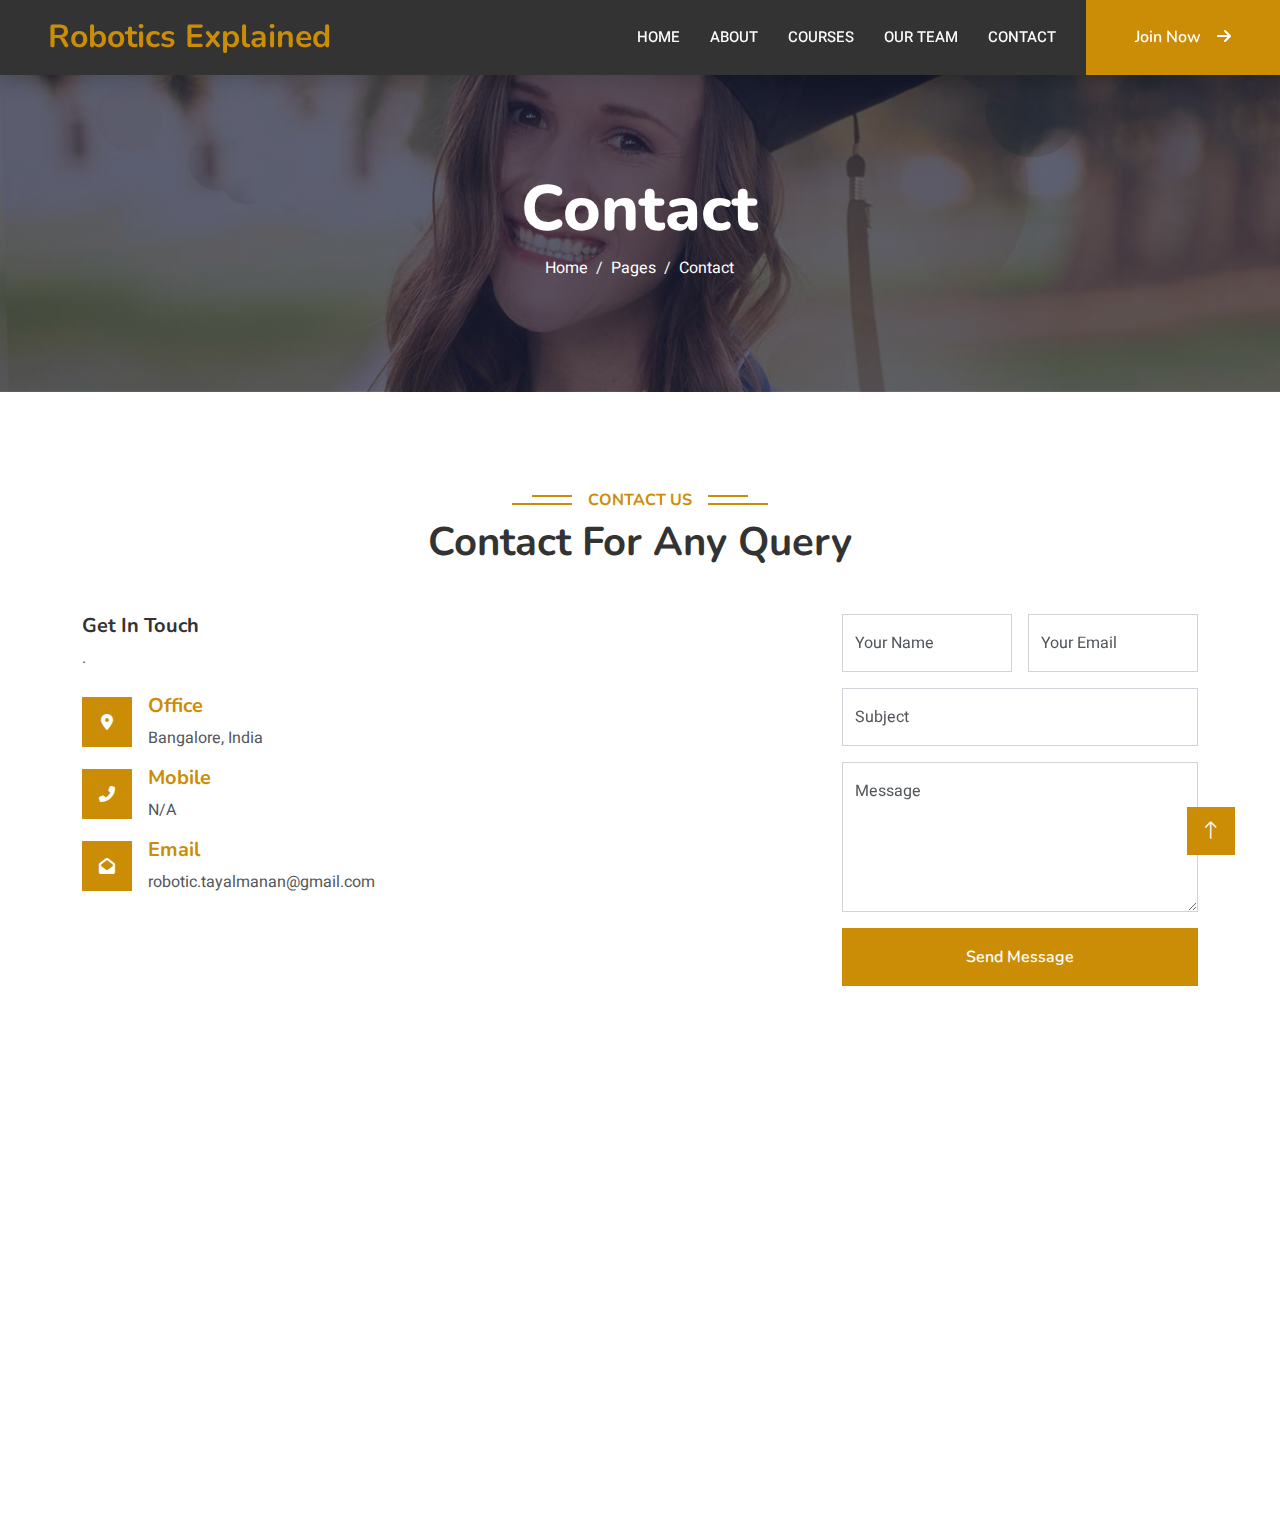
<file: contact.html>
<!DOCTYPE html>
<html lang="en">

<head>
    <meta charset="utf-8">
    <title>Robotics Explained</title>
    <meta content="width=device-width, initial-scale=1.0" name="viewport">
    <meta content="" name="keywords">
    <meta content="" name="description">

    <!-- Favicon -->
    <link href="img/logo.png" rel="icon">

    <!-- Google Web Fonts -->
    <link rel="preconnect" href="https://fonts.googleapis.com">
    <link rel="preconnect" href="https://fonts.gstatic.com" crossorigin>
    <link href="https://fonts.googleapis.com/css2?family=Heebo:wght@400;500;600&family=Nunito:wght@600;700;800&display=swap" rel="stylesheet">

    <!-- Icon Font Stylesheet -->
    <link href="https://cdnjs.cloudflare.com/ajax/libs/font-awesome/6.4.2/css/all.min.css" rel="stylesheet">
    <link href="https://cdn.jsdelivr.net/npm/bootstrap-icons@1.4.1/font/bootstrap-icons.css" rel="stylesheet">

    <!-- Libraries Stylesheet -->
    <link href="lib/animate/animate.min.css" rel="stylesheet">
    <link href="lib/owlcarousel/assets/owl.carousel.min.css" rel="stylesheet">

    <!-- Customized Bootstrap Stylesheet -->
    <link href="css/bootstrap.min.css" rel="stylesheet">

    <!-- Template Stylesheet -->
    <link href="css/style.css" rel="stylesheet">
</head>

<body>
    <!-- Spinner Start -->
    <div id="spinner" class="show bg-white position-fixed translate-middle w-100 vh-100 top-50 start-50 d-flex align-items-center justify-content-center">
        <div class="spinner-border text-primary" style="width: 3rem; height: 3rem;" role="status">
            <span class="sr-only">Loading...</span>
        </div>
    </div>
    <!-- Spinner End -->


    <!-- Navbar Start -->
    <nav class="navbar navbar-expand-lg bg-white navbar-light shadow sticky-top p-0">
        <a href="./" class="navbar-brand d-flex align-items-center px-4 px-lg-5">
            <h2 class="m-0 text-primary"></i>Robotics Explained</h2>
        </a>
        <button type="button" class="navbar-toggler me-4" data-bs-toggle="collapse" data-bs-target="#navbarCollapse">
            <span class="navbar-toggler-icon"></span>
        </button>
        <div class="collapse navbar-collapse" id="navbarCollapse">
            <div class="navbar-nav ms-auto p-4 p-lg-0">
                <a href="./" class="nav-item nav-link active">Home</a>
                <a href="./about" class="nav-item nav-link">About</a>
                <a href="./courses" class="nav-item nav-link">Courses</a>
                <a href="./team" class="nav-item nav-link">Our Team</a>
                <!-- <div class="nav-item dropdown">
                    <a href="#" class="nav-link dropdown-toggle" data-bs-toggle="dropdown">Pages</a>
                    <div class="dropdown-menu fade-down m-0">
                        <a href="team.html" class="dropdown-item">Our Team</a>
                        <a href="testimonial.html" class="dropdown-item">Testimonial</a>
                        <a href="404.html" class="dropdown-item">404 Page</a>
                    </div>
                </div> -->
                <a href="./contact" class="nav-item nav-link">Contact</a>
            </div>
            <a href="" class="btn btn-primary py-4 px-lg-5 d-none d-lg-block">Join Now<i class="fa fa-arrow-right ms-3"></i></a>
        </div>
    </nav>
    <!-- Navbar End -->


    <!-- Header Start -->
    <div class="container-fluid bg-primary py-5 mb-5 page-header">
        <div class="container py-5">
            <div class="row justify-content-center">
                <div class="col-lg-10 text-center">
                    <h1 class="display-3 text-white animated slideInDown">Contact</h1>
                    <nav aria-label="breadcrumb">
                        <ol class="breadcrumb justify-content-center">
                            <li class="breadcrumb-item"><a class="text-white" href="#">Home</a></li>
                            <li class="breadcrumb-item"><a class="text-white" href="#">Pages</a></li>
                            <li class="breadcrumb-item text-white active" aria-current="page">Contact</li>
                        </ol>
                    </nav>
                </div>
            </div>
        </div>
    </div>
    <!-- Header End -->


    <!-- Contact Start -->
    <div class="container-xxl py-5">
        <div class="container">
            <div class="text-center wow fadeInUp" data-wow-delay="0.1s">
                <h6 class="section-title bg-white text-center text-primary px-3">Contact Us</h6>
                <h1 class="mb-5">Contact For Any Query</h1>
            </div>
            <div class="row g-4">
                <div class="col-lg-4 col-md-6 wow fadeInUp" data-wow-delay="0.1s">
                    <h5>Get In Touch</h5>
                    <p class="mb-4">.</p>
                    <div class="d-flex align-items-center mb-3">
                        <div class="d-flex align-items-center justify-content-center flex-shrink-0 bg-primary" style="width: 50px; height: 50px;">
                            <i class="fa fa-map-marker-alt text-white"></i>
                        </div>
                        <div class="ms-3">
                            <h5 class="text-primary">Office</h5>
                            <p class="mb-0">Bangalore, India</p>
                        </div>
                    </div>
                    <div class="d-flex align-items-center mb-3">
                        <div class="d-flex align-items-center justify-content-center flex-shrink-0 bg-primary" style="width: 50px; height: 50px;">
                            <i class="fa fa-phone-alt text-white"></i>
                        </div>
                        <div class="ms-3">
                            <h5 class="text-primary">Mobile</h5>
                            <p class="mb-0">N/A</p>
                        </div>
                    </div>
                    <div class="d-flex align-items-center">
                        <div class="d-flex align-items-center justify-content-center flex-shrink-0 bg-primary" style="width: 50px; height: 50px;">
                            <i class="fa fa-envelope-open text-white"></i>
                        </div>
                        <div class="ms-3">
                            <h5 class="text-primary">Email</h5>
                            <p class="mb-0">robotic.tayalmanan@gmail.com</p>
                        </div>
                    </div>
                </div>
                <div class="col-lg-4 col-md-6 wow fadeInUp" data-wow-delay="0.3s">
                    <iframe src="https://www.google.com/maps/embed?pb=!1m18!1m12!1m3!1d248849.9008964253!2d77.4661307250164!3d12.95394561702291!2m3!1f0!2f0!3f0!3m2!1i1024!2i768!4f13.1!3m3!1m2!1s0x3bae1670c9b44e6d%3A0xf8dfc3e8517e4fe0!2sBengaluru%2C%20Karnataka!5e0!3m2!1sen!2sin!4v1732909209088!5m2!1sen!2sin" width="400" height="400" style="border:0;" allowfullscreen="" loading="lazy" referrerpolicy="no-referrer-when-downgrade"></iframe>
                </div>
                <div class="col-lg-4 col-md-12 wow fadeInUp" data-wow-delay="0.5s">
                    <form>
                        <div class="row g-3">
                            <div class="col-md-6">
                                <div class="form-floating">
                                    <input type="text" class="form-control" id="name" placeholder="Your Name">
                                    <label for="name">Your Name</label>
                                </div>
                            </div>
                            <div class="col-md-6">
                                <div class="form-floating">
                                    <input type="email" class="form-control" id="email" placeholder="Your Email">
                                    <label for="email">Your Email</label>
                                </div>
                            </div>
                            <div class="col-12">
                                <div class="form-floating">
                                    <input type="text" class="form-control" id="subject" placeholder="Subject">
                                    <label for="subject">Subject</label>
                                </div>
                            </div>
                            <div class="col-12">
                                <div class="form-floating">
                                    <textarea class="form-control" placeholder="Leave a message here" id="message" style="height: 150px"></textarea>
                                    <label for="message">Message</label>
                                </div>
                            </div>
                            <div class="col-12">
                                <button class="btn btn-primary w-100 py-3" type="submit">Send Message</button>
                            </div>
                        </div>
                    </form>
                </div>
            </div>
        </div>
    </div>
    <!-- Contact End -->


    <!-- Footer Start -->
    <div class="container-fluid bg-dark text-light footer pt-5 mt-5 wow fadeIn" data-wow-delay="0.1s">
        <div class="container py-5">
            <div class="row g-5">
                <div class="col-lg-3 col-md-6">
                    <h4 class="text-white mb-3">Quick Link</h4>
                    <a class="btn btn-link" href="">About Us</a>
                    <a class="btn btn-link" href="">Contact Us</a>
                    <a class="btn btn-link" href="">Privacy Policy</a>
                    <a class="btn btn-link" href="">Terms & Condition</a>
                    <a class="btn btn-link" href="">FAQs & Help</a>
                </div>
                <div class="col-lg-3 col-md-6">
                    <h4 class="text-white mb-3">Contact</h4>
                    <p class="mb-2"><i class="fa fa-map-marker-alt me-3"></i>Bangalore, India</p>
                    <p class="mb-2"><i class="fa fa-phone-alt me-3"></i>+012 345 67890</p>
                    <p class="mb-2"><i class="fa fa-envelope me-3"></i>info@example.com</p>
                    <div class="d-flex pt-2">
                        <a class="btn btn-outline-light btn-social" href="https://x.com/robotics_exp"><i class="fab fa-x-twitter"></i></a>
                        <a class="btn btn-outline-light btn-social" href="https://www.youtube.com/@robotics-explained"><i class="fab fa-youtube"></i></a>
                        <a class="btn btn-outline-light btn-social" href="https://www.linkedin.com/company/robotics-explained/"><i class="fab fa-linkedin-in"></i></a>
                    </div>
                </div>
                <!-- <div class="col-lg-3 col-md-6">
                    <h4 class="text-white mb-3">Gallery</h4>
                    <div class="row g-2 pt-2">
                        <div class="col-4">
                            <img class="img-fluid bg-light p-1" src="img/course-1.jpg" alt="">
                        </div>
                        <div class="col-4">
                            <img class="img-fluid bg-light p-1" src="img/course-2.jpg" alt="">
                        </div>
                        <div class="col-4">
                            <img class="img-fluid bg-light p-1" src="img/course-3.jpg" alt="">
                        </div>
                        <div class="col-4">
                            <img class="img-fluid bg-light p-1" src="img/course-2.jpg" alt="">
                        </div>
                        <div class="col-4">
                            <img class="img-fluid bg-light p-1" src="img/course-3.jpg" alt="">
                        </div>
                        <div class="col-4">
                            <img class="img-fluid bg-light p-1" src="img/course-1.jpg" alt="">
                        </div>
                    </div>
                </div> -->
                <!-- <div class="col-lg-3 col-md-6">
                    <h4 class="text-white mb-3">Newsletter</h4>
                    <p>Dolor amet sit justo amet elitr clita ipsum elitr est.</p>
                    <div class="position-relative mx-auto" style="max-width: 400px;">
                        <input class="form-control border-0 w-100 py-3 ps-4 pe-5" type="text" placeholder="Your email">
                        <button type="button" class="btn btn-primary py-2 position-absolute top-0 end-0 mt-2 me-2">SignUp</button>
                    </div>
                </div> -->
            </div>
        </div>
        <div class="container">
            <div class="copyright">
                <div class="row">
                    <div class="col-md-6 text-center text-md-start mb-3 mb-md-0">
                        &copy; <a class="border-bottom" href="#">Robotics Explained</a>, All Right Reserved.

                        <!--/*** This template is free as long as you keep the footer author’s credit link/attribution link/backlink. If you'd like to use the template without the footer author’s credit link/attribution link/backlink, you can purchase the Credit Removal License from "https://htmlcodex.com/credit-removal". Thank you for your support. ***/-->
                        Designed By <a class="border-bottom" href="https://htmlcodex.com">HTML Codex</a>
                    </div>
                    <!-- <div class="col-md-6 text-center text-md-end">
                        <div class="footer-menu">
                            <a href="">Home</a>
                            <a href="">Cookies</a>
                            <a href="">Help</a>
                            <a href="">FQAs</a>
                        </div>
                    </div> -->
                </div>
            </div>
        </div>
    </div>
    <!-- Footer End -->


    <!-- Back to Top -->
    <a href="#" class="btn btn-lg btn-primary btn-lg-square back-to-top"><i class="bi bi-arrow-up"></i></a>


    <!-- JavaScript Libraries -->
    <script src="https://code.jquery.com/jquery-3.4.1.min.js"></script>
    <script src="https://cdn.jsdelivr.net/npm/bootstrap@5.0.0/dist/js/bootstrap.bundle.min.js"></script>
    <script src="lib/wow/wow.min.js"></script>
    <script src="lib/easing/easing.min.js"></script>
    <script src="lib/waypoints/waypoints.min.js"></script>
    <script src="lib/owlcarousel/owl.carousel.min.js"></script>

    <!-- Template Javascript -->
    <script src="js/main.js"></script>
</body>

</html>
</file>
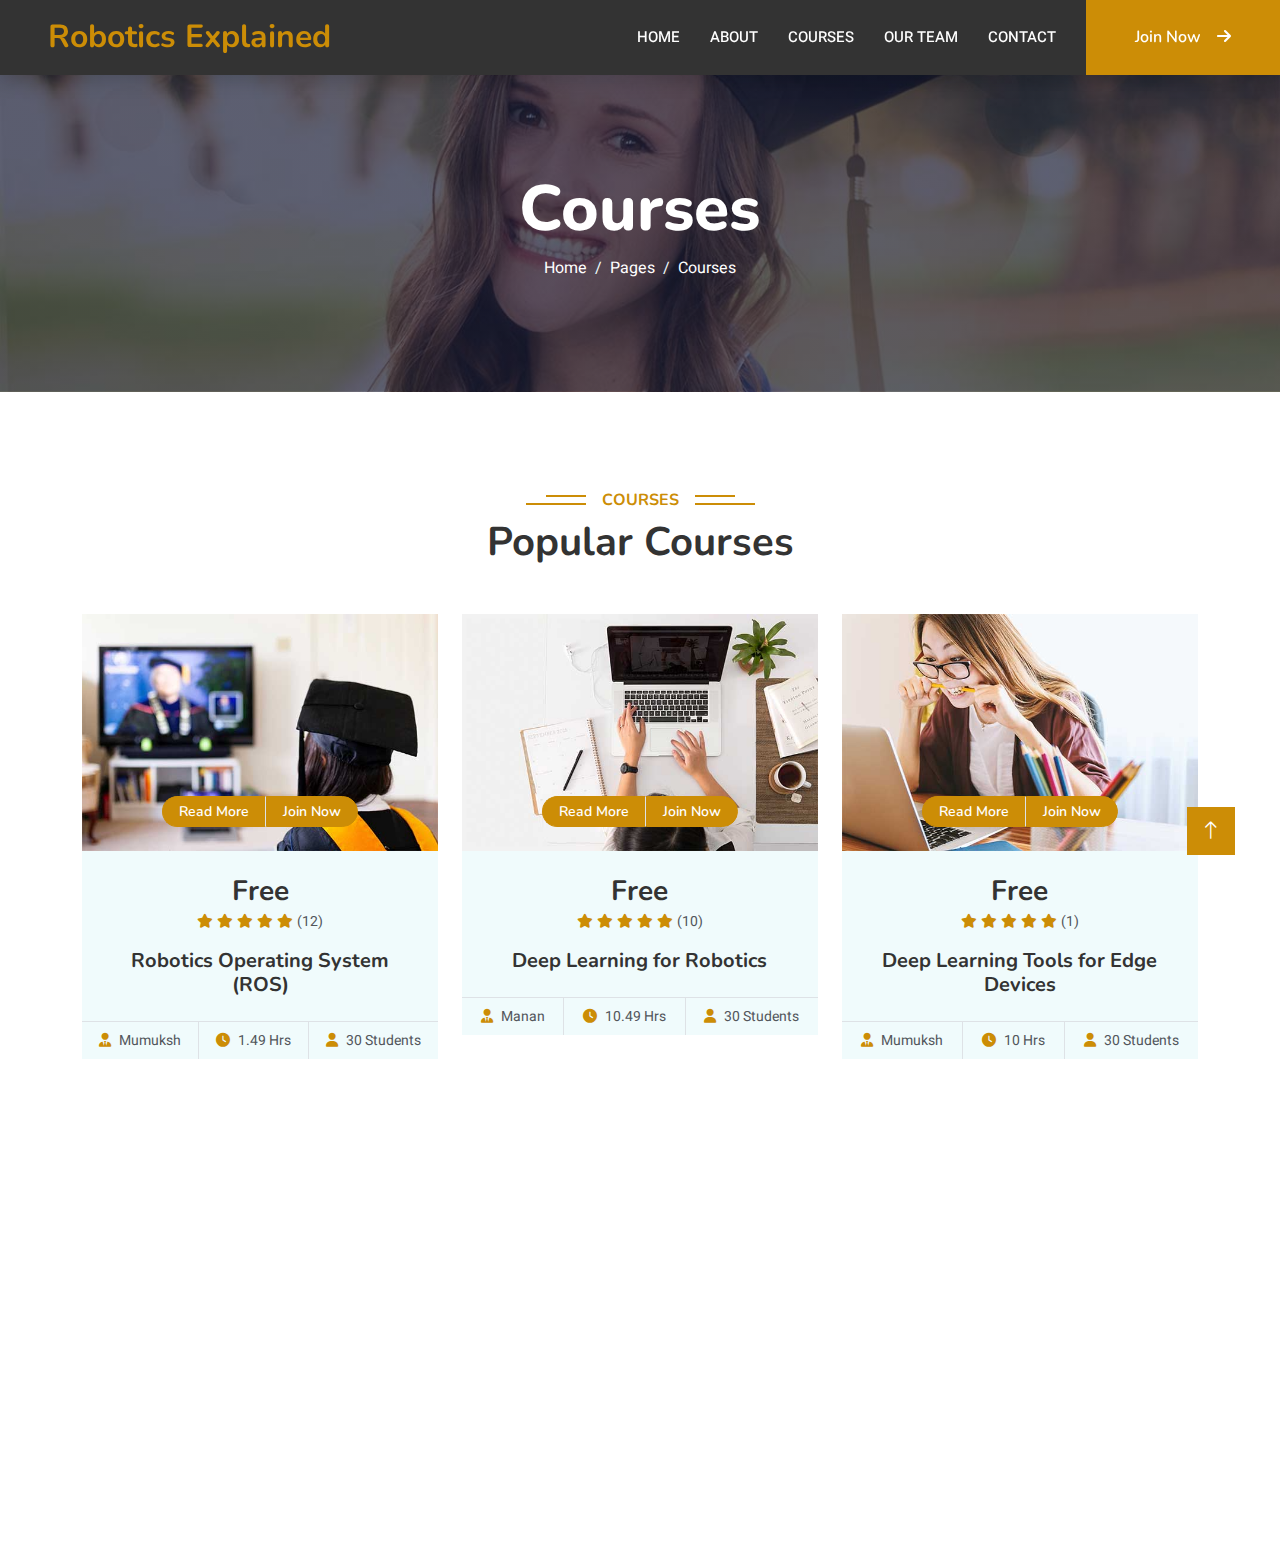
<file: courses.html>
<!DOCTYPE html>
<html lang="en">

<head>
    <meta charset="utf-8">
    <title>Robotics Explained</title>
    <meta content="width=device-width, initial-scale=1.0" name="viewport">
    <meta content="" name="keywords">
    <meta content="" name="description">

    <!-- Favicon -->
    <link href="img/logo.png" rel="icon">

    <!-- Google Web Fonts -->
    <link rel="preconnect" href="https://fonts.googleapis.com">
    <link rel="preconnect" href="https://fonts.gstatic.com" crossorigin>
    <link href="https://fonts.googleapis.com/css2?family=Heebo:wght@400;500;600&family=Nunito:wght@600;700;800&display=swap" rel="stylesheet">

    <!-- Icon Font Stylesheet -->
    <link href="https://cdnjs.cloudflare.com/ajax/libs/font-awesome/6.4.2/css/all.min.css" rel="stylesheet">
    <link href="https://cdn.jsdelivr.net/npm/bootstrap-icons@1.4.1/font/bootstrap-icons.css" rel="stylesheet">

    <!-- Libraries Stylesheet -->
    <link href="lib/animate/animate.min.css" rel="stylesheet">
    <link href="lib/owlcarousel/assets/owl.carousel.min.css" rel="stylesheet">

    <!-- Customized Bootstrap Stylesheet -->
    <link href="css/bootstrap.min.css" rel="stylesheet">

    <!-- Template Stylesheet -->
    <link href="css/style.css" rel="stylesheet">
</head>

<body>
    <!-- Spinner Start -->
    <div id="spinner" class="show bg-white position-fixed translate-middle w-100 vh-100 top-50 start-50 d-flex align-items-center justify-content-center">
        <div class="spinner-border text-primary" style="width: 3rem; height: 3rem;" role="status">
            <span class="sr-only">Loading...</span>
        </div>
    </div>
    <!-- Spinner End -->


    <!-- Navbar Start -->
    <nav class="navbar navbar-expand-lg bg-white navbar-light shadow sticky-top p-0">
        <a href="./" class="navbar-brand d-flex align-items-center px-4 px-lg-5">
            <h2 class="m-0 text-primary"></i>Robotics Explained</h2>
        </a>
        <button type="button" class="navbar-toggler me-4" data-bs-toggle="collapse" data-bs-target="#navbarCollapse">
            <span class="navbar-toggler-icon"></span>
        </button>
        <div class="collapse navbar-collapse" id="navbarCollapse">
            <div class="navbar-nav ms-auto p-4 p-lg-0">
                <a href="./" class="nav-item nav-link active">Home</a>
                <a href="./about" class="nav-item nav-link">About</a>
                <a href="./courses" class="nav-item nav-link">Courses</a>
                <a href="./team" class="nav-item nav-link">Our Team</a>
                <!-- <div class="nav-item dropdown">
                    <a href="#" class="nav-link dropdown-toggle" data-bs-toggle="dropdown">Pages</a>
                    <div class="dropdown-menu fade-down m-0">
                        <a href="team.html" class="dropdown-item">Our Team</a>
                        <a href="testimonial.html" class="dropdown-item">Testimonial</a>
                        <a href="404.html" class="dropdown-item">404 Page</a>
                    </div>
                </div> -->
                <a href="./contact" class="nav-item nav-link">Contact</a>
            </div>
            <a href="" class="btn btn-primary py-4 px-lg-5 d-none d-lg-block">Join Now<i class="fa fa-arrow-right ms-3"></i></a>
        </div>
    </nav>
    <!-- Navbar End -->


    <!-- Header Start -->
    <div class="container-fluid bg-primary py-5 mb-5 page-header">
        <div class="container py-5">
            <div class="row justify-content-center">
                <div class="col-lg-10 text-center">
                    <h1 class="display-3 text-white animated slideInDown">Courses</h1>
                    <nav aria-label="breadcrumb">
                        <ol class="breadcrumb justify-content-center">
                            <li class="breadcrumb-item"><a class="text-white" href="#">Home</a></li>
                            <li class="breadcrumb-item"><a class="text-white" href="#">Pages</a></li>
                            <li class="breadcrumb-item text-white active" aria-current="page">Courses</li>
                        </ol>
                    </nav>
                </div>
            </div>
        </div>
    </div>
    <!-- Header End -->


    <!-- Categories Start -->
    <!-- <div class="container-xxl py-5 category">
        <div class="container">
            <div class="text-center wow fadeInUp" data-wow-delay="0.1s">
                <h6 class="section-title bg-white text-center text-primary px-3">Categories</h6>
                <h1 class="mb-5">Courses Categories</h1>
            </div>
            <div class="row g-3">
                <div class="col-lg-7 col-md-6">
                    <div class="row g-3">
                        <div class="col-lg-12 col-md-12 wow zoomIn" data-wow-delay="0.1s">
                            <a class="position-relative d-block overflow-hidden" href="">
                                <img class="img-fluid" src="img/cat-1.jpg" alt="">
                                <div class="bg-white text-center position-absolute bottom-0 end-0 py-2 px-3" style="margin: 1px;">
                                    <h5 class="m-0">Web Design</h5>
                                    <small class="text-primary">49 Courses</small>
                                </div>
                            </a>
                        </div>
                        <div class="col-lg-6 col-md-12 wow zoomIn" data-wow-delay="0.3s">
                            <a class="position-relative d-block overflow-hidden" href="">
                                <img class="img-fluid" src="img/cat-2.jpg" alt="">
                                <div class="bg-white text-center position-absolute bottom-0 end-0 py-2 px-3" style="margin: 1px;">
                                    <h5 class="m-0">Graphic Design</h5>
                                    <small class="text-primary">49 Courses</small>
                                </div>
                            </a>
                        </div>
                        <div class="col-lg-6 col-md-12 wow zoomIn" data-wow-delay="0.5s">
                            <a class="position-relative d-block overflow-hidden" href="">
                                <img class="img-fluid" src="img/cat-3.jpg" alt="">
                                <div class="bg-white text-center position-absolute bottom-0 end-0 py-2 px-3" style="margin: 1px;">
                                    <h5 class="m-0">Video Editing</h5>
                                    <small class="text-primary">49 Courses</small>
                                </div>
                            </a>
                        </div>
                    </div>
                </div>
                <div class="col-lg-5 col-md-6 wow zoomIn" data-wow-delay="0.7s" style="min-height: 350px;">
                    <a class="position-relative d-block h-100 overflow-hidden" href="">
                        <img class="img-fluid position-absolute w-100 h-100" src="img/cat-4.jpg" alt="" style="object-fit: cover;">
                        <div class="bg-white text-center position-absolute bottom-0 end-0 py-2 px-3" style="margin:  1px;">
                            <h5 class="m-0">Online Marketing</h5>
                            <small class="text-primary">49 Courses</small>
                        </div>
                    </a>
                </div>
            </div>
        </div>
    </div> -->
    <!-- Categories Start -->


    <!-- Courses Start -->
    <div class="container-xxl py-5">
        <div class="container">
            <div class="text-center wow fadeInUp" data-wow-delay="0.1s">
                <h6 class="section-title bg-white text-center text-primary px-3">Courses</h6>
                <h1 class="mb-5">Popular Courses</h1>
            </div>
            <div class="row g-4 justify-content-center">
                <div class="col-lg-4 col-md-6 wow fadeInUp" data-wow-delay="0.1s">
                    <div class="course-item bg-light">
                        <div class="position-relative overflow-hidden">
                            <img class="img-fluid" src="img/course-1.jpg" alt="">
                            <div class="w-100 d-flex justify-content-center position-absolute bottom-0 start-0 mb-4">
                                <a href="#" class="flex-shrink-0 btn btn-sm btn-primary px-3 border-end" style="border-radius: 30px 0 0 30px;">Read More</a>
                                <a href="#" class="flex-shrink-0 btn btn-sm btn-primary px-3" style="border-radius: 0 30px 30px 0;">Join Now</a>
                            </div>
                        </div>
                        <div class="text-center p-4 pb-0">
                            <h3 class="mb-0">Free</h3>
                            <div class="mb-3">
                                <small class="fa fa-star text-primary"></small>
                                <small class="fa fa-star text-primary"></small>
                                <small class="fa fa-star text-primary"></small>
                                <small class="fa fa-star text-primary"></small>
                                <small class="fa fa-star text-primary"></small>
                                <small>(12)</small>
                            </div>
                            <h5 class="mb-4">Robotics Operating System (ROS)</h5>
                        </div>
                        <div class="d-flex border-top">
                            <small class="flex-fill text-center border-end py-2"><i class="fa fa-user-tie text-primary me-2"></i>Mumuksh</small>
                            <small class="flex-fill text-center border-end py-2"><i class="fa fa-clock text-primary me-2"></i>1.49 Hrs</small>
                            <small class="flex-fill text-center py-2"><i class="fa fa-user text-primary me-2"></i>30 Students</small>
                        </div>
                    </div>
                </div>
                <div class="col-lg-4 col-md-6 wow fadeInUp" data-wow-delay="0.3s">
                    <div class="course-item bg-light">
                        <div class="position-relative overflow-hidden">
                            <img class="img-fluid" src="img/course-2.jpg" alt="">
                            <div class="w-100 d-flex justify-content-center position-absolute bottom-0 start-0 mb-4">
                                <a href="#" class="flex-shrink-0 btn btn-sm btn-primary px-3 border-end" style="border-radius: 30px 0 0 30px;">Read More</a>
                                <a href="#" class="flex-shrink-0 btn btn-sm btn-primary px-3" style="border-radius: 0 30px 30px 0;">Join Now</a>
                            </div>
                        </div>
                        <div class="text-center p-4 pb-0">
                            <h3 class="mb-0">Free</h3>
                            <div class="mb-3">
                                <small class="fa fa-star text-primary"></small>
                                <small class="fa fa-star text-primary"></small>
                                <small class="fa fa-star text-primary"></small>
                                <small class="fa fa-star text-primary"></small>
                                <small class="fa fa-star text-primary"></small>
                                <small>(10)</small>
                            </div>
                            <h5 class="mb-4">Deep Learning for Robotics</h5>
                        </div>
                        <div class="d-flex border-top">
                            <small class="flex-fill text-center border-end py-2"><i class="fa fa-user-tie text-primary me-2"></i>Manan</small>
                            <small class="flex-fill text-center border-end py-2"><i class="fa fa-clock text-primary me-2"></i>10.49 Hrs</small>
                            <small class="flex-fill text-center py-2"><i class="fa fa-user text-primary me-2"></i>30 Students</small>
                        </div>
                    </div>
                </div>
                <div class="col-lg-4 col-md-6 wow fadeInUp" data-wow-delay="0.5s">
                    <div class="course-item bg-light">
                        <div class="position-relative overflow-hidden">
                            <img class="img-fluid" src="img/course-3.jpg" alt="">
                            <div class="w-100 d-flex justify-content-center position-absolute bottom-0 start-0 mb-4">
                                <a href="#" class="flex-shrink-0 btn btn-sm btn-primary px-3 border-end" style="border-radius: 30px 0 0 30px;">Read More</a>
                                <a href="#" class="flex-shrink-0 btn btn-sm btn-primary px-3" style="border-radius: 0 30px 30px 0;">Join Now</a>
                            </div>
                        </div>
                        <div class="text-center p-4 pb-0">
                            <h3 class="mb-0">Free</h3>
                            <div class="mb-3">
                                <small class="fa fa-star text-primary"></small>
                                <small class="fa fa-star text-primary"></small>
                                <small class="fa fa-star text-primary"></small>
                                <small class="fa fa-star text-primary"></small>
                                <small class="fa fa-star text-primary"></small>
                                <small>(1)</small>
                            </div>
                            <h5 class="mb-4">Deep Learning Tools for Edge Devices</h5>
                        </div>
                        <div class="d-flex border-top">
                            <small class="flex-fill text-center border-end py-2"><i class="fa fa-user-tie text-primary me-2"></i>Mumuksh</small>
                            <small class="flex-fill text-center border-end py-2"><i class="fa fa-clock text-primary me-2"></i>10 Hrs</small>
                            <small class="flex-fill text-center py-2"><i class="fa fa-user text-primary me-2"></i>30 Students</small>
                        </div>
                    </div>
                </div>
            </div>
        </div>
    </div>
    <!-- Courses End -->


    <!-- Testimonial Start -->
    <!-- <div class="container-xxl py-5 wow fadeInUp" data-wow-delay="0.1s">
        <div class="container">
            <div class="text-center">
                <h6 class="section-title bg-white text-center text-primary px-3">Testimonial</h6>
                <h1 class="mb-5">Our Students Say!</h1>
            </div>
            <div class="owl-carousel testimonial-carousel position-relative">
                <div class="testimonial-item text-center">
                    <img class="border rounded-circle p-2 mx-auto mb-3" src="img/testimonial-1.jpg" style="width: 80px; height: 80px;">
                    <h5 class="mb-0">Client Name</h5>
                    <p>Profession</p>
                    <div class="testimonial-text bg-light text-center p-4">
                    <p class="mb-0">Tempor erat elitr rebum at clita. Diam dolor diam ipsum sit diam amet diam et eos. Clita erat ipsum et lorem et sit.</p>
                    </div>
                </div>
                <div class="testimonial-item text-center">
                    <img class="border rounded-circle p-2 mx-auto mb-3" src="img/testimonial-2.jpg" style="width: 80px; height: 80px;">
                    <h5 class="mb-0">Client Name</h5>
                    <p>Profession</p>
                    <div class="testimonial-text bg-light text-center p-4">
                    <p class="mb-0">Tempor erat elitr rebum at clita. Diam dolor diam ipsum sit diam amet diam et eos. Clita erat ipsum et lorem et sit.</p>
                    </div>
                </div>
                <div class="testimonial-item text-center">
                    <img class="border rounded-circle p-2 mx-auto mb-3" src="img/testimonial-3.jpg" style="width: 80px; height: 80px;">
                    <h5 class="mb-0">Client Name</h5>
                    <p>Profession</p>
                    <div class="testimonial-text bg-light text-center p-4">
                    <p class="mb-0">Tempor erat elitr rebum at clita. Diam dolor diam ipsum sit diam amet diam et eos. Clita erat ipsum et lorem et sit.</p>
                    </div>
                </div>
                <div class="testimonial-item text-center">
                    <img class="border rounded-circle p-2 mx-auto mb-3" src="img/testimonial-4.jpg" style="width: 80px; height: 80px;">
                    <h5 class="mb-0">Client Name</h5>
                    <p>Profession</p>
                    <div class="testimonial-text bg-light text-center p-4">
                    <p class="mb-0">Tempor erat elitr rebum at clita. Diam dolor diam ipsum sit diam amet diam et eos. Clita erat ipsum et lorem et sit.</p>
                    </div>
                </div>
            </div>
        </div>
    </div> -->
    <!-- Testimonial End -->
        

    <!-- Footer Start -->
    <div class="container-fluid bg-dark text-light footer pt-5 mt-5 wow fadeIn" data-wow-delay="0.1s">
        <div class="container py-5">
            <div class="row g-5">
                <div class="col-lg-3 col-md-6">
                    <h4 class="text-white mb-3">Quick Link</h4>
                    <a class="btn btn-link" href="">About Us</a>
                    <a class="btn btn-link" href="">Contact Us</a>
                    <a class="btn btn-link" href="">Privacy Policy</a>
                    <a class="btn btn-link" href="">Terms & Condition</a>
                    <a class="btn btn-link" href="">FAQs & Help</a>
                </div>
                <div class="col-lg-3 col-md-6">
                    <h4 class="text-white mb-3">Contact</h4>
                    <p class="mb-2"><i class="fa fa-map-marker-alt me-3"></i>Bangalore, India</p>
                    <p class="mb-2"><i class="fa fa-phone-alt me-3"></i>+012 345 67890</p>
                    <p class="mb-2"><i class="fa fa-envelope me-3"></i>info@example.com</p>
                    <div class="d-flex pt-2">
                        <a class="btn btn-outline-light btn-social" href="https://x.com/robotics_exp"><i class="fab fa-x-twitter"></i></a>
                        <a class="btn btn-outline-light btn-social" href="https://www.youtube.com/@robotics-explained"><i class="fab fa-youtube"></i></a>
                        <a class="btn btn-outline-light btn-social" href="https://www.linkedin.com/company/robotics-explained/"><i class="fab fa-linkedin-in"></i></a>
                    </div>
                </div>
                <!-- <div class="col-lg-3 col-md-6">
                    <h4 class="text-white mb-3">Gallery</h4>
                    <div class="row g-2 pt-2">
                        <div class="col-4">
                            <img class="img-fluid bg-light p-1" src="img/course-1.jpg" alt="">
                        </div>
                        <div class="col-4">
                            <img class="img-fluid bg-light p-1" src="img/course-2.jpg" alt="">
                        </div>
                        <div class="col-4">
                            <img class="img-fluid bg-light p-1" src="img/course-3.jpg" alt="">
                        </div>
                        <div class="col-4">
                            <img class="img-fluid bg-light p-1" src="img/course-2.jpg" alt="">
                        </div>
                        <div class="col-4">
                            <img class="img-fluid bg-light p-1" src="img/course-3.jpg" alt="">
                        </div>
                        <div class="col-4">
                            <img class="img-fluid bg-light p-1" src="img/course-1.jpg" alt="">
                        </div>
                    </div>
                </div> -->
                <!-- <div class="col-lg-3 col-md-6">
                    <h4 class="text-white mb-3">Newsletter</h4>
                    <p>Dolor amet sit justo amet elitr clita ipsum elitr est.</p>
                    <div class="position-relative mx-auto" style="max-width: 400px;">
                        <input class="form-control border-0 w-100 py-3 ps-4 pe-5" type="text" placeholder="Your email">
                        <button type="button" class="btn btn-primary py-2 position-absolute top-0 end-0 mt-2 me-2">SignUp</button>
                    </div>
                </div> -->
            </div>
        </div>
        <div class="container">
            <div class="copyright">
                <div class="row">
                    <div class="col-md-6 text-center text-md-start mb-3 mb-md-0">
                        &copy; <a class="border-bottom" href="#">Robotics Explained</a>, All Right Reserved.

                        <!--/*** This template is free as long as you keep the footer author’s credit link/attribution link/backlink. If you'd like to use the template without the footer author’s credit link/attribution link/backlink, you can purchase the Credit Removal License from "https://htmlcodex.com/credit-removal". Thank you for your support. ***/-->
                        Designed By <a class="border-bottom" href="https://htmlcodex.com">HTML Codex</a>
                    </div>
                    <!-- <div class="col-md-6 text-center text-md-end">
                        <div class="footer-menu">
                            <a href="">Home</a>
                            <a href="">Cookies</a>
                            <a href="">Help</a>
                            <a href="">FQAs</a>
                        </div>
                    </div> -->
                </div>
            </div>
        </div>
    </div>
    <!-- Footer End -->


    <!-- Back to Top -->
    <a href="#" class="btn btn-lg btn-primary btn-lg-square back-to-top"><i class="bi bi-arrow-up"></i></a>


    <!-- JavaScript Libraries -->
    <script src="https://code.jquery.com/jquery-3.4.1.min.js"></script>
    <script src="https://cdn.jsdelivr.net/npm/bootstrap@5.0.0/dist/js/bootstrap.bundle.min.js"></script>
    <script src="lib/wow/wow.min.js"></script>
    <script src="lib/easing/easing.min.js"></script>
    <script src="lib/waypoints/waypoints.min.js"></script>
    <script src="lib/owlcarousel/owl.carousel.min.js"></script>

    <!-- Template Javascript -->
    <script src="js/main.js"></script>
</body>

</html>
</file>
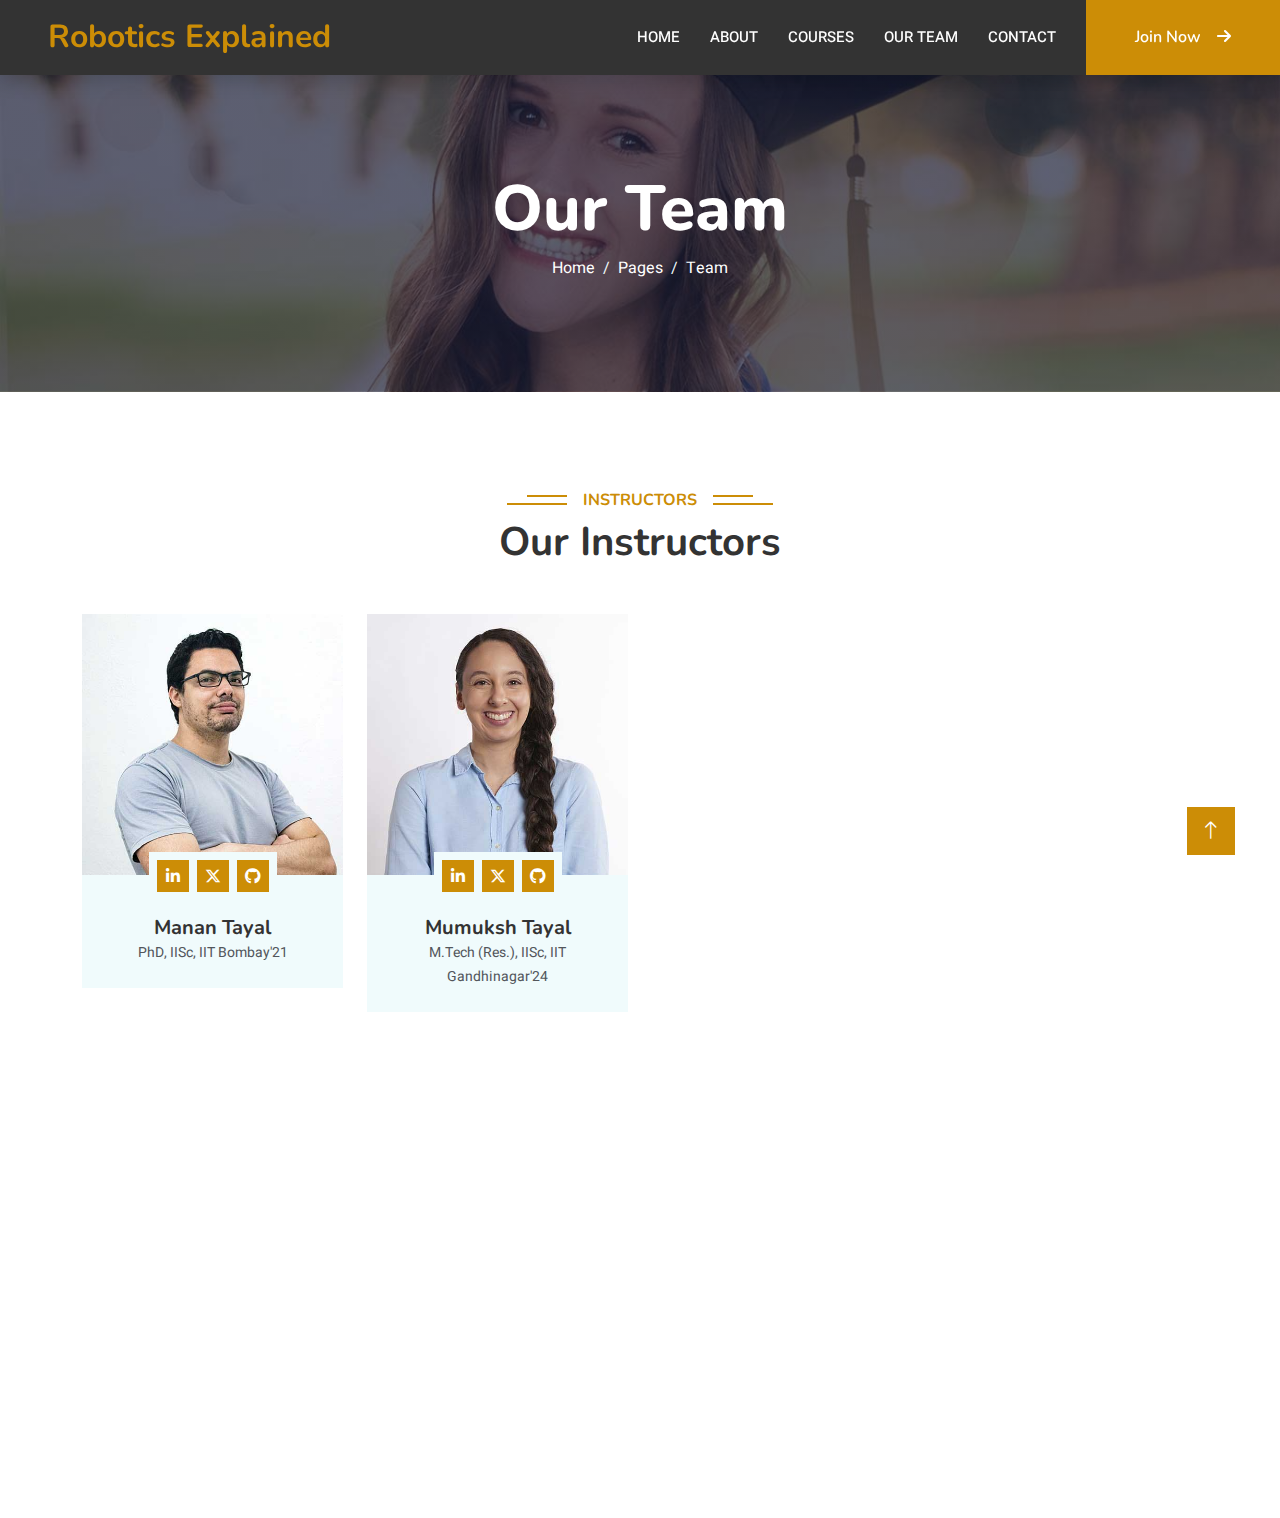
<file: team.html>
<!DOCTYPE html>
<html lang="en">

<head>
    <meta charset="utf-8">
    <title>Robotics Explained</title>
    <meta content="width=device-width, initial-scale=1.0" name="viewport">
    <meta content="" name="keywords">
    <meta content="" name="description">

    <!-- Favicon -->
    <link href="img/logo.png" rel="icon">

    <!-- Google Web Fonts -->
    <link rel="preconnect" href="https://fonts.googleapis.com">
    <link rel="preconnect" href="https://fonts.gstatic.com" crossorigin>
    <link href="https://fonts.googleapis.com/css2?family=Heebo:wght@400;500;600&family=Nunito:wght@600;700;800&display=swap" rel="stylesheet">

    <!-- Icon Font Stylesheet -->
    <link href="https://cdnjs.cloudflare.com/ajax/libs/font-awesome/6.4.2/css/all.min.css" rel="stylesheet">
    <link href="https://cdn.jsdelivr.net/npm/bootstrap-icons@1.4.1/font/bootstrap-icons.css" rel="stylesheet">

    <!-- Libraries Stylesheet -->
    <link href="lib/animate/animate.min.css" rel="stylesheet">
    <link href="lib/owlcarousel/assets/owl.carousel.min.css" rel="stylesheet">

    <!-- Customized Bootstrap Stylesheet -->
    <link href="css/bootstrap.min.css" rel="stylesheet">

    <!-- Template Stylesheet -->
    <link href="css/style.css" rel="stylesheet">
</head>

<body>
    <!-- Spinner Start -->
    <div id="spinner" class="show bg-white position-fixed translate-middle w-100 vh-100 top-50 start-50 d-flex align-items-center justify-content-center">
        <div class="spinner-border text-primary" style="width: 3rem; height: 3rem;" role="status">
            <span class="sr-only">Loading...</span>
        </div>
    </div>
    <!-- Spinner End -->


    <!-- Navbar Start -->
    <nav class="navbar navbar-expand-lg bg-white navbar-light shadow sticky-top p-0">
        <a href="./" class="navbar-brand d-flex align-items-center px-4 px-lg-5">
            <h2 class="m-0 text-primary"></i>Robotics Explained</h2>
        </a>
        <button type="button" class="navbar-toggler me-4" data-bs-toggle="collapse" data-bs-target="#navbarCollapse">
            <span class="navbar-toggler-icon"></span>
        </button>
        <div class="collapse navbar-collapse" id="navbarCollapse">
            <div class="navbar-nav ms-auto p-4 p-lg-0">
                <a href="./" class="nav-item nav-link active">Home</a>
                <a href="./about" class="nav-item nav-link">About</a>
                <a href="./courses" class="nav-item nav-link">Courses</a>
                <a href="./team" class="nav-item nav-link">Our Team</a>
                <!-- <div class="nav-item dropdown">
                    <a href="#" class="nav-link dropdown-toggle" data-bs-toggle="dropdown">Pages</a>
                    <div class="dropdown-menu fade-down m-0">
                        <a href="team.html" class="dropdown-item">Our Team</a>
                        <a href="testimonial.html" class="dropdown-item">Testimonial</a>
                        <a href="404.html" class="dropdown-item">404 Page</a>
                    </div>
                </div> -->
                <a href="./contact" class="nav-item nav-link">Contact</a>
            </div>
            <a href="" class="btn btn-primary py-4 px-lg-5 d-none d-lg-block">Join Now<i class="fa fa-arrow-right ms-3"></i></a>
        </div>
    </nav>
    <!-- Navbar End -->


    <!-- Header Start -->
    <div class="container-fluid bg-primary py-5 mb-5 page-header">
        <div class="container py-5">
            <div class="row justify-content-center">
                <div class="col-lg-10 text-center">
                    <h1 class="display-3 text-white animated slideInDown">Our Team</h1>
                    <nav aria-label="breadcrumb">
                        <ol class="breadcrumb justify-content-center">
                            <li class="breadcrumb-item"><a class="text-white" href="#">Home</a></li>
                            <li class="breadcrumb-item"><a class="text-white" href="#">Pages</a></li>
                            <li class="breadcrumb-item text-white active" aria-current="page">Team</li>
                        </ol>
                    </nav>
                </div>
            </div>
        </div>
    </div>
    <!-- Header End -->


    <!-- Team Start -->
    <div class="container-xxl py-5">
        <div class="container">
            <div class="text-center wow fadeInUp" data-wow-delay="0.1s">
                <h6 class="section-title bg-white text-center text-primary px-3">Instructors</h6>
                <h1 class="mb-5">Our Instructors</h1>
            </div>
            <div class="row g-4">
                <div class="col-lg-3 col-md-6 wow fadeInUp" data-wow-delay="0.1s">
                    <div class="team-item bg-light">
                        <div class="overflow-hidden">
                            <img class="img-fluid" src="img/team-1.jpg" alt="">
                        </div>
                        <div class="position-relative d-flex justify-content-center" style="margin-top: -23px;">
                            <div class="bg-light d-flex justify-content-center pt-2 px-1">
                                <a class="btn btn-sm-square btn-primary mx-1" href="https://www.linkedin.com/in/manan-tayal/"><i class="fab fa-linkedin-in"></i></a>
                                <a class="btn btn-sm-square btn-primary mx-1" href="https://x.com/tayalmanan28"><i class="fab fa-x-twitter"></i></a>
                                <a class="btn btn-sm-square btn-primary mx-1" href="https://github.com/tayalmanan28"><i class="fab fa-github"></i></a>
                            </div>
                        </div>
                        <div class="text-center p-4">
                            <h5 class="mb-0">Manan Tayal</h5>
                            <small>PhD, IISc, IIT Bombay'21</small>
                        </div>
                    </div>
                </div>
                <div class="col-lg-3 col-md-6 wow fadeInUp" data-wow-delay="0.3s">
                    <div class="team-item bg-light">
                        <div class="overflow-hidden">
                            <img class="img-fluid" src="img/team-2.jpg" alt="">
                        </div>
                        <div class="position-relative d-flex justify-content-center" style="margin-top: -23px;">
                            <div class="bg-light d-flex justify-content-center pt-2 px-1">
                                <a class="btn btn-sm-square btn-primary mx-1" href="https://www.linkedin.com/in/mumuksh-tayal-9802aa1b9/"><i class="fab fa-linkedin-in"></i></a>
                                <a class="btn btn-sm-square btn-primary mx-1" href="https://x.com/MT1699"><i class="fab fa-x-twitter"></i></a>
                                <a class="btn btn-sm-square btn-primary mx-1" href="https://github.com/MumukshTayal"><i class="fab fa-github"></i></a>
                            </div>
                        </div>
                        <div class="text-center p-4">
                            <h5 class="mb-0">Mumuksh Tayal</h5>
                            <small>M.Tech (Res.), IISc, IIT Gandhinagar'24</small>
                        </div>
                    </div>
                </div>
                <!-- <div class="col-lg-3 col-md-6 wow fadeInUp" data-wow-delay="0.5s">
                    <div class="team-item bg-light">
                        <div class="overflow-hidden">
                            <img class="img-fluid" src="img/team-3.jpg" alt="">
                        </div>
                        <div class="position-relative d-flex justify-content-center" style="margin-top: -23px;">
                            <div class="bg-light d-flex justify-content-center pt-2 px-1">
                                <a class="btn btn-sm-square btn-primary mx-1" href=""><i class="fab fa-facebook-f"></i></a>
                                <a class="btn btn-sm-square btn-primary mx-1" href=""><i class="fab fa-twitter"></i></a>
                                <a class="btn btn-sm-square btn-primary mx-1" href=""><i class="fab fa-instagram"></i></a>
                            </div>
                        </div>
                        <div class="text-center p-4">
                            <h5 class="mb-0">Instructor Name</h5>
                            <small>Designation</small>
                        </div>
                    </div>
                </div>
                <div class="col-lg-3 col-md-6 wow fadeInUp" data-wow-delay="0.7s">
                    <div class="team-item bg-light">
                        <div class="overflow-hidden">
                            <img class="img-fluid" src="img/team-4.jpg" alt="">
                        </div>
                        <div class="position-relative d-flex justify-content-center" style="margin-top: -23px;">
                            <div class="bg-light d-flex justify-content-center pt-2 px-1">
                                <a class="btn btn-sm-square btn-primary mx-1" href=""><i class="fab fa-facebook-f"></i></a>
                                <a class="btn btn-sm-square btn-primary mx-1" href=""><i class="fab fa-twitter"></i></a>
                                <a class="btn btn-sm-square btn-primary mx-1" href=""><i class="fab fa-instagram"></i></a>
                            </div>
                        </div>
                        <div class="text-center p-4">
                            <h5 class="mb-0">Instructor Name</h5>
                            <small>Designation</small>
                        </div>
                    </div>
                </div> -->
            </div>
        </div>
    </div>
    <!-- Team End -->
        

    <!-- Footer Start -->
    <div class="container-fluid bg-dark text-light footer pt-5 mt-5 wow fadeIn" data-wow-delay="0.1s">
        <div class="container py-5">
            <div class="row g-5">
                <div class="col-lg-3 col-md-6">
                    <h4 class="text-white mb-3">Quick Link</h4>
                    <a class="btn btn-link" href="">About Us</a>
                    <a class="btn btn-link" href="">Contact Us</a>
                    <a class="btn btn-link" href="">Privacy Policy</a>
                    <a class="btn btn-link" href="">Terms & Condition</a>
                    <a class="btn btn-link" href="">FAQs & Help</a>
                </div>
                <div class="col-lg-3 col-md-6">
                    <h4 class="text-white mb-3">Contact</h4>
                    <p class="mb-2"><i class="fa fa-map-marker-alt me-3"></i>Bangalore, India</p>
                    <p class="mb-2"><i class="fa fa-phone-alt me-3"></i>+012 345 67890</p>
                    <p class="mb-2"><i class="fa fa-envelope me-3"></i>info@example.com</p>
                    <div class="d-flex pt-2">
                        <a class="btn btn-outline-light btn-social" href="https://x.com/robotics_exp"><i class="fab fa-x-twitter"></i></a>
                        <a class="btn btn-outline-light btn-social" href="https://www.youtube.com/@robotics-explained"><i class="fab fa-youtube"></i></a>
                        <a class="btn btn-outline-light btn-social" href="https://www.linkedin.com/company/robotics-explained/"><i class="fab fa-linkedin-in"></i></a>
                    </div>
                </div>
                <!-- <div class="col-lg-3 col-md-6">
                    <h4 class="text-white mb-3">Gallery</h4>
                    <div class="row g-2 pt-2">
                        <div class="col-4">
                            <img class="img-fluid bg-light p-1" src="img/course-1.jpg" alt="">
                        </div>
                        <div class="col-4">
                            <img class="img-fluid bg-light p-1" src="img/course-2.jpg" alt="">
                        </div>
                        <div class="col-4">
                            <img class="img-fluid bg-light p-1" src="img/course-3.jpg" alt="">
                        </div>
                        <div class="col-4">
                            <img class="img-fluid bg-light p-1" src="img/course-2.jpg" alt="">
                        </div>
                        <div class="col-4">
                            <img class="img-fluid bg-light p-1" src="img/course-3.jpg" alt="">
                        </div>
                        <div class="col-4">
                            <img class="img-fluid bg-light p-1" src="img/course-1.jpg" alt="">
                        </div>
                    </div>
                </div> -->
                <!-- <div class="col-lg-3 col-md-6">
                    <h4 class="text-white mb-3">Newsletter</h4>
                    <p>Dolor amet sit justo amet elitr clita ipsum elitr est.</p>
                    <div class="position-relative mx-auto" style="max-width: 400px;">
                        <input class="form-control border-0 w-100 py-3 ps-4 pe-5" type="text" placeholder="Your email">
                        <button type="button" class="btn btn-primary py-2 position-absolute top-0 end-0 mt-2 me-2">SignUp</button>
                    </div>
                </div> -->
            </div>
        </div>
        <div class="container">
            <div class="copyright">
                <div class="row">
                    <div class="col-md-6 text-center text-md-start mb-3 mb-md-0">
                        &copy; <a class="border-bottom" href="#">Robotics Explained</a>, All Right Reserved.

                        <!--/*** This template is free as long as you keep the footer author’s credit link/attribution link/backlink. If you'd like to use the template without the footer author’s credit link/attribution link/backlink, you can purchase the Credit Removal License from "https://htmlcodex.com/credit-removal". Thank you for your support. ***/-->
                        Designed By <a class="border-bottom" href="https://htmlcodex.com">HTML Codex</a>
                    </div>
                    <!-- <div class="col-md-6 text-center text-md-end">
                        <div class="footer-menu">
                            <a href="">Home</a>
                            <a href="">Cookies</a>
                            <a href="">Help</a>
                            <a href="">FQAs</a>
                        </div>
                    </div> -->
                </div>
            </div>
        </div>
    </div>
    <!-- Footer End -->


    <!-- Back to Top -->
    <a href="#" class="btn btn-lg btn-primary btn-lg-square back-to-top"><i class="bi bi-arrow-up"></i></a>


    <!-- JavaScript Libraries -->
    <script src="https://code.jquery.com/jquery-3.4.1.min.js"></script>
    <script src="https://cdn.jsdelivr.net/npm/bootstrap@5.0.0/dist/js/bootstrap.bundle.min.js"></script>
    <script src="lib/wow/wow.min.js"></script>
    <script src="lib/easing/easing.min.js"></script>
    <script src="lib/waypoints/waypoints.min.js"></script>
    <script src="lib/owlcarousel/owl.carousel.min.js"></script>

    <!-- Template Javascript -->
    <script src="js/main.js"></script>
</body>

</html>
</file>
<file: css/style.css>
/********** Template CSS **********/
:root {
    --primary: #CC8D06;
    --light: #F0FBFC;
    --dark: #333333ff;
}

.fw-medium {
    font-weight: 600 !important;
}

.fw-semi-bold {
    font-weight: 700 !important;
}

.back-to-top {
    position: fixed;
    display: none;
    right: 45px;
    bottom: 45px;
    z-index: 99;
}



/*** Spinner ***/
#spinner {
    opacity: 0;
    visibility: hidden;
    transition: opacity .5s ease-out, visibility 0s linear .5s;
    z-index: 99999;
}

#spinner.show {
    transition: opacity .5s ease-out, visibility 0s linear 0s;
    visibility: visible;
    opacity: 1;
}


/*** Button ***/
.btn {
    font-family: 'Nunito', sans-serif;
    font-weight: 600;
    transition: .5s;
}

.btn.btn-primary,
.btn.btn-secondary {
    color: #FFFFFF;
}

.btn-square {
    width: 38px;
    height: 38px;
}

.btn-sm-square {
    width: 32px;
    height: 32px;
}

.btn-lg-square {
    width: 48px;
    height: 48px;
}

.btn-square,
.btn-sm-square,
.btn-lg-square {
    padding: 0;
    display: flex;
    align-items: center;
    justify-content: center;
    font-weight: normal;
    border-radius: 0px;
}


/*** Navbar ***/
.navbar {
    background-color: #333333 !important; /* Dark gray */
}

.navbar .nav-link {
    color: white !important; /* White text for links */
}

.navbar .nav-link:hover {
    color: #CC8D06 !important; /* Gold for hover effect */
}


.navbar-light {
    background-color: grey;
}

.navbar .dropdown-toggle::after {
    border: none;
    content: "\f107";
    font-family: "Font Awesome 5 Free";
    font-weight: 900;
    vertical-align: middle;
    margin-left: 8px;
}

.navbar-light .navbar-nav .nav-link {
    margin-right: 30px;
    padding: 25px 0;
    color: #FFFFFF;
    font-size: 15px;
    text-transform: uppercase;
    outline: none;
}

.navbar-light .navbar-nav .nav-link:hover,
.navbar-light .navbar-nav .nav-link.active {
    color: var(--primary);
}

@media (max-width: 991.98px) {
    .navbar-light .navbar-nav .nav-link  {
        margin-right: 0;
        padding: 10px 0;
    }

    .navbar-light .navbar-nav {
        border-top: 1px solid #EEEEEE;
    }
}

.navbar-light .navbar-brand,
.navbar-light a.btn {
    height: 75px;
}

.navbar-light .navbar-nav .nav-link {
    color: var(--dark);
    font-weight: 500;
}

.navbar-light.sticky-top {
    top: -100px;
    transition: .5s;
}

@media (min-width: 992px) {
    .navbar .nav-item .dropdown-menu {
        display: block;
        margin-top: 0;
        opacity: 0;
        visibility: hidden;
        transition: .5s;
    }

    .navbar .dropdown-menu.fade-down {
        top: 100%;
        transform: rotateX(-75deg);
        transform-origin: 0% 0%;
    }

    .navbar .nav-item:hover .dropdown-menu {
        top: 100%;
        transform: rotateX(0deg);
        visibility: visible;
        transition: .5s;
        opacity: 1;
    }
}


/*** Header carousel ***/
@media (max-width: 768px) {
    .header-carousel .owl-carousel-item {
        position: relative;
        min-height: 500px;
    }
    
    .header-carousel .owl-carousel-item img {
        position: absolute;
        width: 100%;
        height: 100%;
        object-fit: cover;
    }
}

.header-carousel .owl-nav {
    position: absolute;
    top: 50%;
    right: 8%;
    transform: translateY(-50%);
    display: flex;
    flex-direction: column;
}

.header-carousel .owl-nav .owl-prev,
.header-carousel .owl-nav .owl-next {
    margin: 7px 0;
    width: 45px;
    height: 45px;
    display: flex;
    align-items: center;
    justify-content: center;
    color: #FFFFFF;
    background: transparent;
    border: 1px solid #FFFFFF;
    font-size: 22px;
    transition: .5s;
}

.header-carousel .owl-nav .owl-prev:hover,
.header-carousel .owl-nav .owl-next:hover {
    background: var(--primary);
    border-color: var(--primary);
}

.page-header {
    background: linear-gradient(rgba(24, 29, 56, .7), rgba(24, 29, 56, .7)), url(../img/carousel-1.jpg);
    background-position: center center;
    background-repeat: no-repeat;
    background-size: cover;
}

.page-header-inner {
    background: rgba(15, 23, 43, .7);
}

.breadcrumb-item + .breadcrumb-item::before {
    color: var(--light);
}


/*** Section Title ***/
.section-title {
    position: relative;
    display: inline-block;
    text-transform: uppercase;
}

.section-title::before {
    position: absolute;
    content: "";
    width: calc(100% + 80px);
    height: 2px;
    top: 4px;
    left: -40px;
    background: var(--primary);
    z-index: -1;
}

.section-title::after {
    position: absolute;
    content: "";
    width: calc(100% + 120px);
    height: 2px;
    bottom: 5px;
    left: -60px;
    background: var(--primary);
    z-index: -1;
}

.section-title.text-start::before {
    width: calc(100% + 40px);
    left: 0;
}

.section-title.text-start::after {
    width: calc(100% + 60px);
    left: 0;
}


/*** Service ***/
.service-item {
    background: var(--light);
    transition: .5s;
}

.service-item:hover {
    margin-top: -10px;
    background: var(--primary);
}

.service-item * {
    transition: .5s;
}

.service-item:hover * {
    color: var(--light) !important;
}


/*** Categories & Courses ***/
.category img,
.course-item img {
    transition: .5s;
}

.category a:hover img,
.course-item:hover img {
    transform: scale(1.1);
}


/*** Team ***/
.team-item img {
    transition: .5s;
}

.team-item:hover img {
    transform: scale(1.1);
}


/*** Testimonial ***/
.testimonial-carousel::before {
    position: absolute;
    content: "";
    top: 0;
    left: 0;
    height: 100%;
    width: 0;
    background: linear-gradient(to right, rgba(255, 255, 255, 1) 0%, rgba(255, 255, 255, 0) 100%);
    z-index: 1;
}

.testimonial-carousel::after {
    position: absolute;
    content: "";
    top: 0;
    right: 0;
    height: 100%;
    width: 0;
    background: linear-gradient(to left, rgba(255, 255, 255, 1) 0%, rgba(255, 255, 255, 0) 100%);
    z-index: 1;
}

@media (min-width: 768px) {
    .testimonial-carousel::before,
    .testimonial-carousel::after {
        width: 200px;
    }
}

@media (min-width: 992px) {
    .testimonial-carousel::before,
    .testimonial-carousel::after {
        width: 300px;
    }
}

.testimonial-carousel .owl-item .testimonial-text,
.testimonial-carousel .owl-item.center .testimonial-text * {
    transition: .5s;
}

.testimonial-carousel .owl-item.center .testimonial-text {
    background: var(--primary) !important;
}

.testimonial-carousel .owl-item.center .testimonial-text * {
    color: #FFFFFF !important;
}

.testimonial-carousel .owl-dots {
    margin-top: 24px;
    display: flex;
    align-items: flex-end;
    justify-content: center;
}

.testimonial-carousel .owl-dot {
    position: relative;
    display: inline-block;
    margin: 0 5px;
    width: 15px;
    height: 15px;
    border: 1px solid #CCCCCC;
    transition: .5s;
}

.testimonial-carousel .owl-dot.active {
    background: var(--primary);
    border-color: var(--primary);
}


/*** Footer ***/
.footer .btn.btn-social {
    margin-right: 5px;
    width: 35px;
    height: 35px;
    display: flex;
    align-items: center;
    justify-content: center;
    color: var(--light);
    font-weight: normal;
    border: 1px solid #FFFFFF;
    border-radius: 35px;
    transition: .3s;
}

.footer .btn.btn-social:hover {
    color: var(--primary);
}

.footer .btn.btn-link {
    display: block;
    margin-bottom: 5px;
    padding: 0;
    text-align: left;
    color: #FFFFFF;
    font-size: 15px;
    font-weight: normal;
    text-transform: capitalize;
    transition: .3s;
}

.footer .btn.btn-link::before {
    position: relative;
    content: "\f105";
    font-family: "Font Awesome 5 Free";
    font-weight: 900;
    margin-right: 10px;
}

.footer .btn.btn-link:hover {
    letter-spacing: 1px;
    box-shadow: none;
}

.footer .copyright {
    padding: 25px 0;
    font-size: 15px;
    border-top: 1px solid rgba(256, 256, 256, .1);
}

.footer .copyright a {
    color: var(--light);
}

.footer .footer-menu a {
    margin-right: 15px;
    padding-right: 15px;
    border-right: 1px solid rgba(255, 255, 255, .1);
}

.footer .footer-menu a:last-child {
    margin-right: 0;
    padding-right: 0;
    border-right: none;
}
</file>
